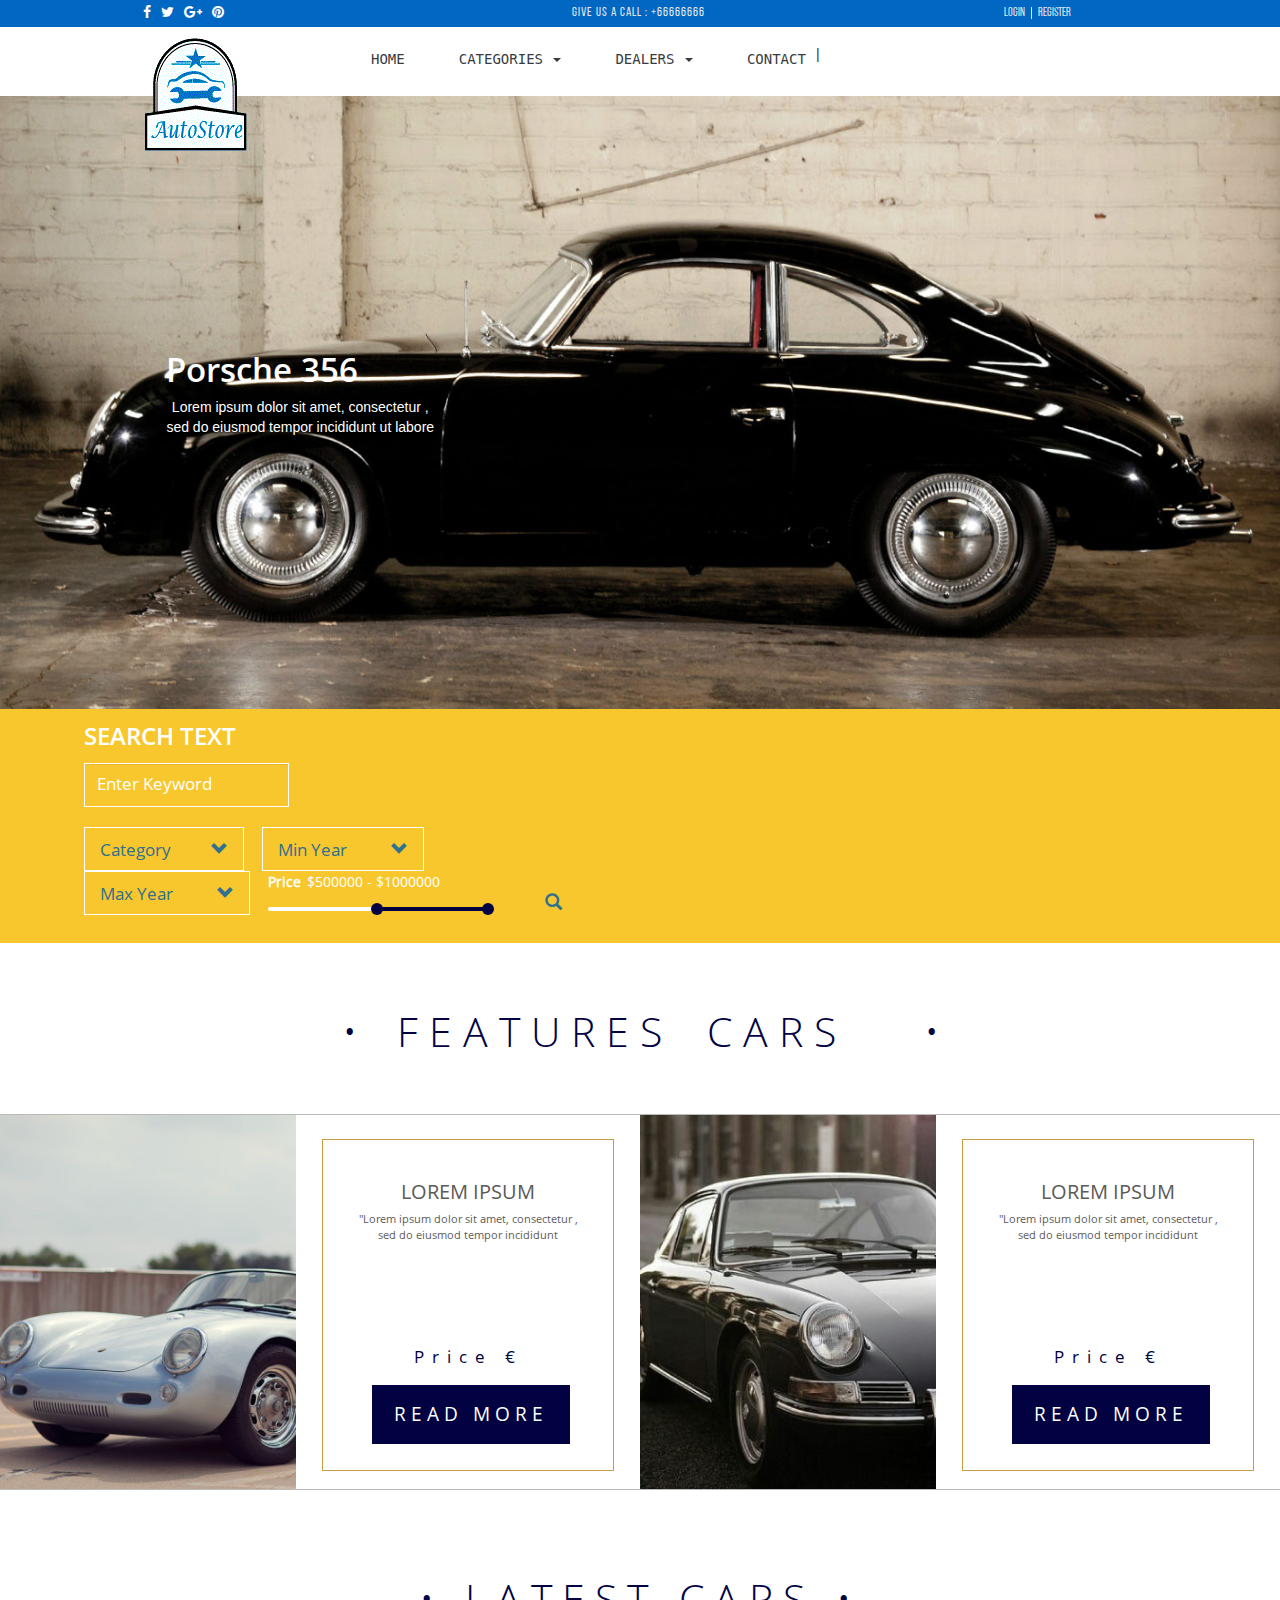
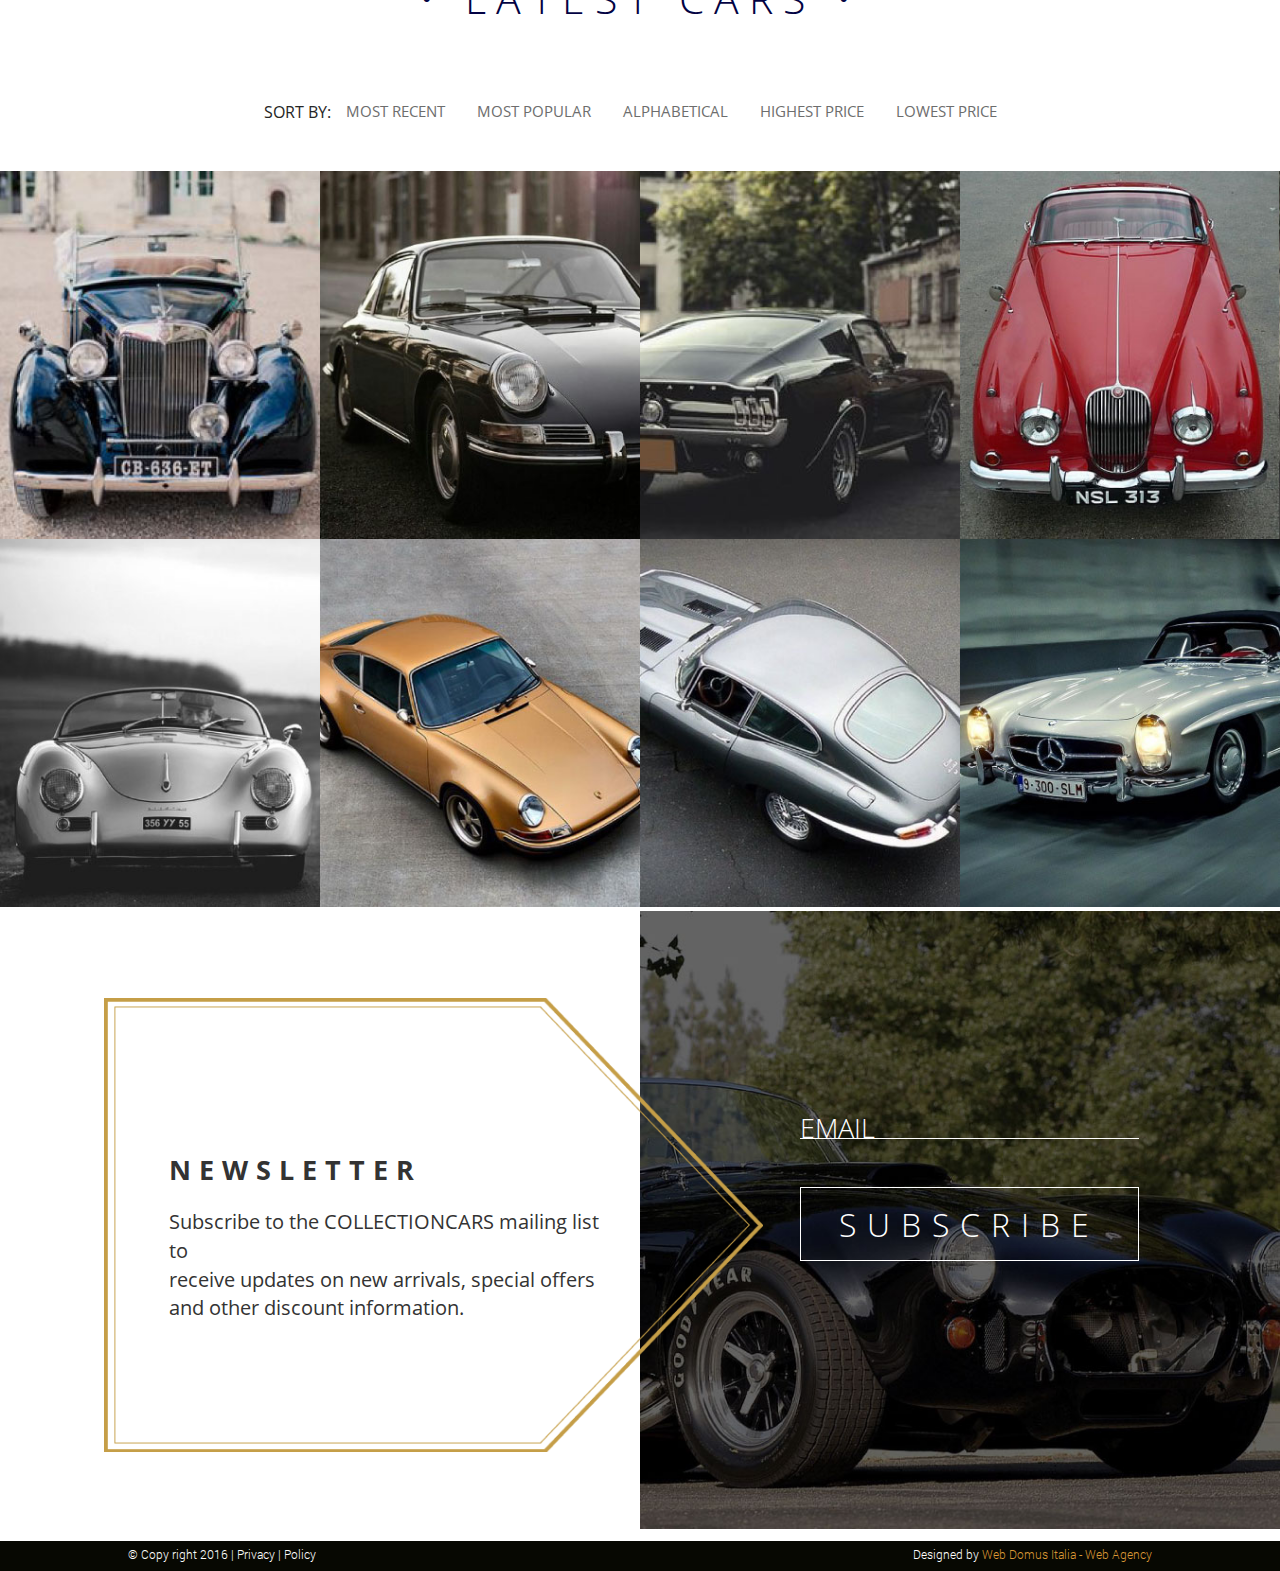
<file: Proyecto1/index.html>
﻿<!doctype html>
<html>
<head>
	<meta charset="UTF-8">
	<title>Scarica gratis GARAGE Template html/css - Web Domus Italia - Web Agency </title>
	<meta name="description" content="Scarica gratis il nostro Template HTML/CSS GARAGE. Se avete bisogno di un design per il vostro sito web GARAGE può fare per voi. Web Domus Italia">
	<meta name="author" content="Web Domus Italia">
	<meta http-equiv="X-UA-Compatible" content="IE=edge,chrome=1">
	<meta name="viewport" content="width=device-width, initial-scale=1.0">
	<link rel="stylesheet" type="text/css" href="source/bootstrap-3.3.6-dist/css/bootstrap.css">
	<link rel="stylesheet" type="text/css" href="source/font-awesome-4.5.0/css/font-awesome.css">
	<link rel="stylesheet" type="text/css" href="style/slider.css">
	<link rel="stylesheet" type="text/css" href="style/mystyle.css">
</head>
<body>
<!-- Header -->
<div class="allcontain">
	<div class="header">
			<ul class="socialicon">
				<li><a href="#"><i class="fa fa-facebook"></i></a></li>
				<li><a href="#"><i class="fa fa-twitter"></i></a></li>
				<li><a href="#"><i class="fa fa-google-plus"></i></a></li>
				<li><a href="#"><i class="fa fa-pinterest"></i></a></li>
			</ul>
			<ul class="givusacall">
				<li>Give us a call : +66666666 </li>
			</ul>
			<ul class="logreg">
				<li><a href="#">Login </a> </li>
				<li><a href="#"><span class="register">Register</span></a></li>
			</ul>
	</div>
	<!-- Navbar Up -->
	<nav class="topnavbar navbar-default topnav">
		<div class="container">
			<div class="navbar-header">
				<button type="button" class="navbar-toggle collapsed toggle-costume" data-toggle="collapse" data-target="#upmenu" aria-expanded="false">
					<span class="sr-only"> Toggle navigaion</span>
					<span class="icon-bar"></span>
					<span class="icon-bar"></span>
					<span class="icon-bar"></span>
				</button>
				<a class="navbar-brand logo" href="#"><img src="image/logo1.png" alt="logo"></a>
			</div>	 
		</div>
		<div class="collapse navbar-collapse" id="upmenu">
			<ul class="nav navbar-nav" id="navbarontop">
				<li class="active"><a href="#">HOME</a> </li>
				<li class="dropdown">
					<a href="#" class="dropdown-toggle"	data-toggle="dropdown" role="button" aria-haspopup="true" aria-expanded="false">CATEGORIES <span class="caret"></span></a>
					<ul class="dropdown-menu dropdowncostume">
						<li><a href="#">Sport</a></li>
						<li><a href="#">Old</a></li>
						<li><a href="#">New</a></li>
					</ul>
				</li>   |
				<li class="dropdown">
						<a href="#" class="dropdown-toggle" data-toggle="dropdown" role="button" aria-haspopup="true" aria-expanded="false">DEALERS <span class="caret"></span></a>
						<ul class="dropdown-menu dropdowncostume">
							<li><a href="#">1</a></li>
							<li><a href="#">2</a></li>
							<li><a href="3">3</a></li>
						</ul>
				</li>
				<li>
					<a href="contact.html">CONTACT</a>
 
				</li>
			</ul>
		</div>
	</nav>
</div>
<!--_______________________________________ Carousel__________________________________ -->
<div class="allcontain">
	<div id="carousel-up" class="carousel slide" data-ride="carousel">
		<div class="carousel-inner " role="listbox">
			<div class="item active">
				<img src="image/oldcar.jpg" alt="oldcar">
				<div class="carousel-caption">
					<h2>Porsche 356</h2>
					<p>Lorem ipsum dolor sit amet, consectetur ,<br>
						sed do eiusmod tempor incididunt ut labore </p>
				</div>
			</div>
			<div class="item">
				<img src="image/porche.jpg" alt="porche">
				<div class="carousel-caption">
					<h2>Porche</h2>
						<p>Lorem ipsum dolor sit amet, consectetur ,<br>
						sed do eiusmod tempor incididunt ut labore </p>
				</div>
			</div>
			<div class="item">
				<img src="image/benz.jpg" alt="benz">
				<div class="carousel-caption">
					<h2>Car</h2>
					<p>Lorem ipsum dolor sit amet, consectetur ,<br>
						sed do eiusmod tempor incididunt ut labore </p>
				</div>
			</div>
		</div>
		<nav class="navbar navbar-default midle-nav">
			<div class="navbar-header">
				<button type="button" class="navbar-toggle collapsed textcostume" data-toggle="collapse" data-target="#navbarmidle" aria-expanded="false">
						<h1>SEARCH TEXT</h1>
					<span class="sr-only">Toggle navigation</span>
					<span class="icon-bar"></span>
					<span class="icon-bar"></span>
					<span class="icon-bar"></span>
				</button>
			</div>
			<div class="collapse navbar-collapse" id="navbarmidle">
				<div class="searchtxt">
					<h1>SEARCH TEXT</h1>
				</div>
				<form class="navbar-form navbar-left searchformmargin" role="search">
					<div class="form-group">
						<input type="text" class="form-control searchform" placeholder="Enter Keyword">
					</div>
				</form>

				<ul class="nav navbar-nav navbarborder">
					<li class="li-category">
						<a class="btn  dropdown-toggle btn-costume"  id="dropdownMenu1" data-toggle="dropdown" aria-haspopup="true" aria-expanded="true">Category<span class="glyphicon glyphicon-chevron-down downicon"></span></a>
						<ul class="dropdown-menu" id="mydd">
							<li><a href="#">Epic</a></li>
							<li><a href="#">Old</a></li>
							<li><a href="#">New</a></li>
						</ul>
					</li>
					<li class="li-minyear"><a class="btn  dropdown-toggle btn-costume"  id="dropdownMenu2" data-toggle="dropdown" aria-haspopup="true" aria-expanded="true">Min Year <span class="glyphicon glyphicon-chevron-down downicon"></span></a>
						<ul class="dropdown-menu" id="mydd2">
							<li><a href="#">1</a></li>
							<li><a href="#">2</a></li>
							<li><a href="#">3</a></li>
						</ul>
					</li>
					<li class="li-maxyear"><a class="btn dropdown-toggle btn-costume"  id="dropdownMenu3" data-toggle="dropdown" aria-haspopup="true" aria-expanded="true">Max Year <span class="glyphicon glyphicon-chevron-down downicon"></span></a>
						<ul class="dropdown-menu" id="mydd3">
							<li><a href="#">1900</a></li>
							<li><a href="#">2000</a></li>
							<li><a href="#">2016</a></li>
						</ul>
					</li>
					<li class="li-slideprice">
						<p> <label class="slidertxt" for="amount">Price </label>
							<input class="priceslider" type="text" id="amount" readonly="readonly">
						</p>
							<div id="slider-range"></div>
							
					</li>
					<li class="li-search"> <button class="searchbutton"><span class="glyphicon glyphicon-search "></span></button></li>
				</ul>
 
			</div>
		</nav>
	</div>
</div>
<!-- ____________________Featured Section ______________________________--> 
<div class="allcontain">
	<div class="feturedsection">
		<h1 class="text-center"><span class="bdots">&bullet;</span>F E A T U R E S<span class="carstxt">C A R S</span>&bullet;</h1>
	</div>
	<div class="feturedimage">
		<div class="row firstrow">
			<div class="col-lg-6 costumcol colborder1">
				<div class="row costumrow">
					<div class="col-xs-12 col-sm-6 col-md-6 col-lg-6 img1colon">
						<img src="image/featurporch.jpg" alt="porsche">
					</div>
					<div class="col-xs-12 col-sm-6 col-md-6 col-lg-6 txt1colon ">
						<div class="featurecontant">
							<h1>LOREM IPSUM</h1>
							<p>"Lorem ipsum dolor sit amet, consectetur ,<br>
			 						sed do eiusmod tempor incididunt </p>
			 				<h2>Price &euro;</h2>
			 				<button id="btnRM" onclick="rmtxt()">READ MORE</button>
			 				<div id="readmore">
			 						<h1>Car Name</h1>
			 						<p>"Lorem ipsum dolor sit amet, consectetur ,<br>
			 						sed do eiusmod tempor incididunt <br>"Lorem ipsum dolor sit amet, consectetur ,<br>
			 						sed do eiusmod tempor incididunt"Lorem ipsum dolor sit amet, consectetur1 ,
			 						sed do eiusmod tempor incididunt"Lorem ipsum dolor sit amet, consectetur1
			 						sed do eiusmod tempor incididunt"Lorem ipsum dolor sit amet, consectetur1<br>
			 						</p>
			 						<button id="btnRL">READ LESS</button>
			 				</div>
						</div>
					</div>
				</div>
			</div>
			<div class="col-lg-6 costumcol colborder2">
				<div class="row costumrow">
					<div class="col-xs-12 col-sm-6 col-md-6 col-lg-6 img2colon">
						<img src="image/featurporch1.jpg" alt="porsche1">
					</div>
					<div class="col-xs-12 col-sm-6 col-md-6 col-lg-6 txt1colon ">
						<div class="featurecontant">
							<h1>LOREM IPSUM</h1>
							<p>"Lorem ipsum dolor sit amet, consectetur ,<br>
			 						sed do eiusmod tempor incididunt </p>
			 				<h2>Price &euro;</h2>
			 				<button id="btnRM2">READ MORE</button>
			 				<div id="readmore2">
			 						<h1>Car Name</h1>
			 						<p>"Lorem ipsum dolor sit amet, consectetur ,<br>
			 						sed do eiusmod tempor incididunt <br>"Lorem ipsum dolor sit amet, consectetur ,<br>
			 						sed do eiusmod tempor incididunt"Lorem ipsum dolor sit amet, consectetur1 ,
			 						sed do eiusmod tempor incididunt"Lorem ipsum dolor sit amet, consectetur1
			 						sed do eiusmod tempor incididunt"Lorem ipsum dolor sit amet, consectetur1<br></p>
			 						<button id="btnRL2">READ LESS</button>
			 				</div>
						</div>
					</div>
				</div>
			</div>
		</div>
	</div>
<!-- ________________________LATEST CARS SECTION _______________________-->
<div class="latestcars">
	<h1 class="text-center">&bullet; LATEST   CARS &bullet;</h1>
	<ul class="nav nav-tabs navbar-left latest-navleft">
		<li role="presentation" class="li-sortby"><span class="sortby">SORT BY: </span></li>
		<li data-filter=".RECENT" role="presentation"><a href="#mostrecent" class="prcBtnR">MOST RECENT </a></li>
		<li data-filter=".POPULAR" role="presentation"><a href="#mostpopular" class="prcBtnR">MOST POPULAR </a></li>
		<li  role="presentation"><a href="#" class="alphSort">ALPHABETICAL </a></li>
		<li data-filter=".HPRICE" role="presentation"><a href="#" class="prcBtnH">HIGHEST PRICE </a></li>
		<li data-filter=".LPRICE" role="presentation"><a href="#" class="prcBtnL">LOWEST  PRICE </a></li>
		<li id="hideonmobile">
	</ul>
</div>
<br>
<br>
<!-- ________________________Latest Cars Image Thumbnail________________-->
	<div class="grid">
		<div class="row">
			<div class="col-xs-12 col-sm-6 col-md-4 col-lg-3">
				<div class="txthover">
					<img src="image/car1.jpg" alt="car1">
						<div class="txtcontent">
							<div class="stars">
								<div class="glyphicon glyphicon-star"></div>
								<div class="glyphicon glyphicon-star"></div>
								<div class="glyphicon glyphicon-star"></div>
							</div>
							<div class="simpletxt">
								<h3 class="name">Rolls Royce</h3>
								<p>"Lorem ipsum dolor sit amet, consectetur,<br>
	 							sed do eiusmod tempor incididunt" </p>
	 							<h4 class="price"> 1000&euro;</h4>
	 							<button>READ MORE</button><br>
	 							<div class="wishtxt">
		 							<p class="paragraph1"> Add to Wishlist <span class="glyphicon glyphicon-heart"></span> </p>
		 							<p class="paragraph2">Compare <span class="icon"><img src="image/compicon.png" alt="compicon"></span></p>
		 						</div>
							</div>
							<div class="stars2">
								<div class="glyphicon glyphicon-star"></div>
								<div class="glyphicon glyphicon-star"></div>
								<div class="glyphicon glyphicon-star"></div>
							</div>
						</div>
				</div>	 
			</div>
			<div class="col-xs-12 col-sm-6 col-md-4 col-lg-3 ">
				<div class="txthover">
					<img src="image/car2.jpg" alt="car2">
						<div class="txtcontent">
							<div class="stars">
								<div class="glyphicon glyphicon-star"></div>
								<div class="glyphicon glyphicon-star"></div>
								<div class="glyphicon glyphicon-star"></div>
							</div>
							<div class="simpletxt">
								<h3 class="name">Renault</h3>
								<p>"Lorem ipsum dolor sit amet, consectetur,<br>
	 							sed do eiusmod tempor incididunt" </p>
	 							<h4 class="price">900 &euro;</h4>
	 							<button>READ MORE</button><br>
	 							<div class="wishtxt">
		 							<p class="paragraph1"> Add to Wishlist <span class="glyphicon glyphicon-heart"></span> </p>
		 							<p class="paragraph2">Compare <span class="icon"><img src="image/compicon.png" alt="compicon"></span></p>
		 						</div>
							</div>
							<div class="stars2">
								<div class="glyphicon glyphicon-star"></div>
								<div class="glyphicon glyphicon-star"></div>
								<div class="glyphicon glyphicon-star"></div>
							</div>
						</div>
				</div>	 
			</div>
			<div class="col-xs-12 col-sm-6 col-md-4 col-lg-3">
				<div class="txthover">
					<img src="image/car3.jpg" alt="car3">
						<div class="txtcontent">
							<div class="stars">
								<div class="glyphicon glyphicon-star"></div>
								<div class="glyphicon glyphicon-star"></div>
								<div class="glyphicon glyphicon-star"></div>
							</div>
							<div class="simpletxt">
								<h3 class="name">Ford Mustang</h3>
								<p>"Lorem ipsum dolor sit amet, consectetur,<br>
	 							sed do eiusmod tempor incididunt" </p>
	 							<h4 class="price">3000 &euro;</h4>
	 							<button>READ MORE</button><br>
	 							<div class="wishtxt">
		 							<p class="paragraph1"> Add to Wishlist <span class="glyphicon glyphicon-heart"></span> </p>
		 							<p class="paragraph2">Compare <span class="icon"><img src="image/compicon.png" alt="compicon"></span></p>
		 						</div>
							</div>
							<div class="stars2">
								<div class="glyphicon glyphicon-star"></div>
								<div class="glyphicon glyphicon-star"></div>
								<div class="glyphicon glyphicon-star"></div>
							</div>
						</div>
				</div>	 
			</div>
			<div class="col-xs-12 col-sm-6 col-md-4 col-lg-3">
				<div class="txthover">
					<img src="image/car4.jpg" alt="car4">
						<div class="txtcontent">
							<div class="stars">
								<div class="glyphicon glyphicon-star"></div>
								<div class="glyphicon glyphicon-star"></div>
								<div class="glyphicon glyphicon-star"></div>
							</div>
							<div class="simpletxt">
								<h3 class="name">Rover</h3>
								<p>"Lorem ipsum dolor sit amet, consectetur,<br>
	 							sed do eiusmod tempor incididunt" </p>
	 							<h4 class="price">1000 &euro;</h4>
	 							<button>READ MORE</button><br>
	 							<div class="wishtxt">
		 							<p class="paragraph1"> Add to Wishlist <span class="glyphicon glyphicon-heart"></span> </p>
		 							<p class="paragraph2">Compare <span class="icon"><img src="image/compicon.png" alt="compicon"></span></p>
		 						</div>
							</div>
							<div class="stars2">
								<div class="glyphicon glyphicon-star"></div>
								<div class="glyphicon glyphicon-star"></div>
								<div class="glyphicon glyphicon-star"></div>
							</div>
						</div>
				</div>	 
			</div>
			<div class="col-xs-12 col-sm-6 col-md-4 col-lg-3">
				<div class="txthover">
					<img src="image/car5.jpg" alt="car5">
						<div class="txtcontent">
							<div class="stars">
								<div class="glyphicon glyphicon-star"></div>
								<div class="glyphicon glyphicon-star"></div>
								<div class="glyphicon glyphicon-star"></div>
							</div>
							<div class="simpletxt">
								<h3 class="name">Porche</h3>
								<p>"Lorem ipsum dolor sit amet, consectetur,<br>
	 							sed do eiusmod tempor incididunt" </p>
	 							<h4 class="price">1200 &euro;</h4>
	 							<button>READ MORE</button><br>
	 							<div class="wishtxt">
		 							<p class="paragraph1"> Add to Wishlist <span class="glyphicon glyphicon-heart"></span> </p>
		 							<p class="paragraph2">Compare <span class="icon"><img src="image/compicon.png" alt="compicon"></span></p>
		 						</div>
							</div>
							<div class="stars2">
								<div class="glyphicon glyphicon-star"></div>
								<div class="glyphicon glyphicon-star"></div>
								<div class="glyphicon glyphicon-star"></div>
							</div>
						</div>
				</div>	 
			</div>
			<div class="col-xs-12 col-sm-6 col-md-4 col-lg-3">
				<div class="txthover">
					<img src="image/car6.jpg" alt="car6">
						<div class="txtcontent">
							<div class="stars">
								<div class="glyphicon glyphicon-star"></div>
								<div class="glyphicon glyphicon-star"></div>
								<div class="glyphicon glyphicon-star"></div>
							</div>
							<div class="simpletxt">
								<h3 class="name">Porche 911</h3>
								<p>"Lorem ipsum dolor sit amet, consectetur,<br>
	 							sed do eiusmod tempor incididunt" </p>
	 							<h4 class="price">4000 &euro;</h4>
	 							<button>READ MORE</button><br>
	 							<div class="wishtxt">
		 							<p class="paragraph1"> Add to Wishlist <span class="glyphicon glyphicon-heart"></span> </p>
		 							<p class="paragraph2">Compare <span class="icon"><img src="image/compicon.png" alt="compicon"></span></p>
		 						</div>
							</div>
							<div class="stars2">
								<div class="glyphicon glyphicon-star"></div>
								<div class="glyphicon glyphicon-star"></div>
								<div class="glyphicon glyphicon-star"></div>
							</div>
						</div>
				</div>	 
			</div>
			<div class="col-xs-12 col-sm-6 col-md-4 col-lg-3">
				<div class="txthover">
					<img src="image/car7.jpg" alt="car7">
						<div class="txtcontent">
							<div class="stars">
								<div class="glyphicon glyphicon-star"></div>
								<div class="glyphicon glyphicon-star"></div>
								<div class="glyphicon glyphicon-star"></div>
							</div>
							<div class="simpletxt">
								<h3 class="name">Chevrolet SS</h3>
								<p>"Lorem ipsum dolor sit amet, consectetur,<br>
	 							sed do eiusmod tempor incididunt" </p>
	 							<h4 class="price">3000 &euro;</h4>
	 							<button>READ MORE</button><br>
	 							<div class="wishtxt">
		 							<p class="paragraph1"> Add to Wishlist <span class="glyphicon glyphicon-heart"></span> </p>
		 							<p class="paragraph2">Compare <span class="icon"><img src="image/compicon.png" alt="compicon"></span></p>
		 						</div>
							</div>
							<div class="stars2">
								<div class="glyphicon glyphicon-star"></div>
								<div class="glyphicon glyphicon-star"></div>
								<div class="glyphicon glyphicon-star"></div>
							</div>
						</div>
				</div>	 
			</div>
			<div class="col-xs-12 col-sm-6 col-md-4 col-lg-3">
				<div class="txthover">
					<img src="image/car8.jpg" alt="car8">
						<div class="txtcontent">
							<div class="stars">
								<div class="glyphicon glyphicon-star"></div>
								<div class="glyphicon glyphicon-star"></div>
								<div class="glyphicon glyphicon-star"></div>
							</div>
							<div class="simpletxt">
								<h3 class="name">Meclaren</h3>
								<p>"Lorem ipsum dolor sit amet, consectetur,<br>
	 							sed do eiusmod tempor incididunt" </p>
	 							<h4 class="price">2500 &euro;</h4>
	 							<button>READ MORE</button><br>
	 							<div class="wishtxt">
		 							<p class="paragraph1"> Add to Wishlist <span class="glyphicon glyphicon-heart"></span> </p>
		 							<p class="paragraph2">Compare <span class="icon"><img src="image/compicon.png" alt="compicon"></span></p>
		 						</div>
							</div>
							<div class="stars2">
								<div class="glyphicon glyphicon-star"></div>
								<div class="glyphicon glyphicon-star"></div>
								<div class="glyphicon glyphicon-star"></div>
							</div>
						</div>
				</div>	 
			</div>	
		</div>
	</div>
<!-- _______________________________News Letter ____________________-->
	<div class="newslettercontent">
		<div class="leftside">
			<img src="image/border.png" alt="border">
			<h1>NEWSLETTER</h1>
			<p>Subscribe to the COLLECTIONCARS mailing list to <br>
				receive updates on new arrivals, special offers <br>
				and other discount information.</p>
		</div>
		<div class="rightside">
			<img class="newsimage" src="image/newsletter.jpg" alt="newsletter">
			<input type="text" class="form-control" id="subemail" placeholder="EMAIL">
			<button>SUBSCRIBE</button>
		</div>
	</div>
	<!-- ______________________________________________________Bottom Menu ______________________________-->
	<!--<div class="bottommenu">
		<div class="bottomlogo">
		<span class="dotlogo">&bullet;</span><img src="image/collectionlogo1.png" alt="logo1"><span class="dotlogo">&bullet;;</span>
		</div>
		<ul class="nav nav-tabs bottomlinks">
			<li role="presentation" ><a href="#/" role="button">ABOUT US</a></li>
			<li role="presentation"><a href="#/">CATEGORIES</a></li>
			<li role="presentation"><a href="#/">PREORDERS</a></li>
			<li role="presentation"><a href="#/">CONTACT US</a></li>
			<li role="presentation"><a href="#/">RECEIVE OUR NEWSLETTER</a></li>
		</ul>
		<p>"Lorem ipsum dolor sit amet, consectetur,  sed do eiusmod tempor incididunt <br>
			eiusmod tempor incididunt </p>
		 <img src="image/line.png" alt="line"> <br>
		 <div class="bottomsocial">
		 	<a href="#"><i class="fa fa-facebook"></i></a>
			<a href="#"><i class="fa fa-twitter"></i></a>
			<a href="#"><i class="fa fa-google-plus"></i></a>
			<a href="#"><i class="fa fa-pinterest"></i></a>
		</div>-->
			<div class="footer">
				<div class="copyright">
				  &copy; Copy right 2016 | <a href="#">Privacy </a>| <a href="#">Policy</a>
				</div>
				<div class="atisda">
					 Designed by <a href="http://www.webdomus.net/">Web Domus Italia - Web Agency </a> 
				</div>
			</div>
	</div>


<script type="text/javascript" src="source/bootstrap-3.3.6-dist/js/jquery.js"></script>
<script type="text/javascript" src="source/js/isotope.js"></script>
<script type="text/javascript" src="source/js/myscript.js"></script> 
<script type="text/javascript" src="source/bootstrap-3.3.6-dist/js/jquery.1.11.js"></script>
<script type="text/javascript" src="source/bootstrap-3.3.6-dist/js/bootstrap.js"></script>
</body>
</html>
</file>
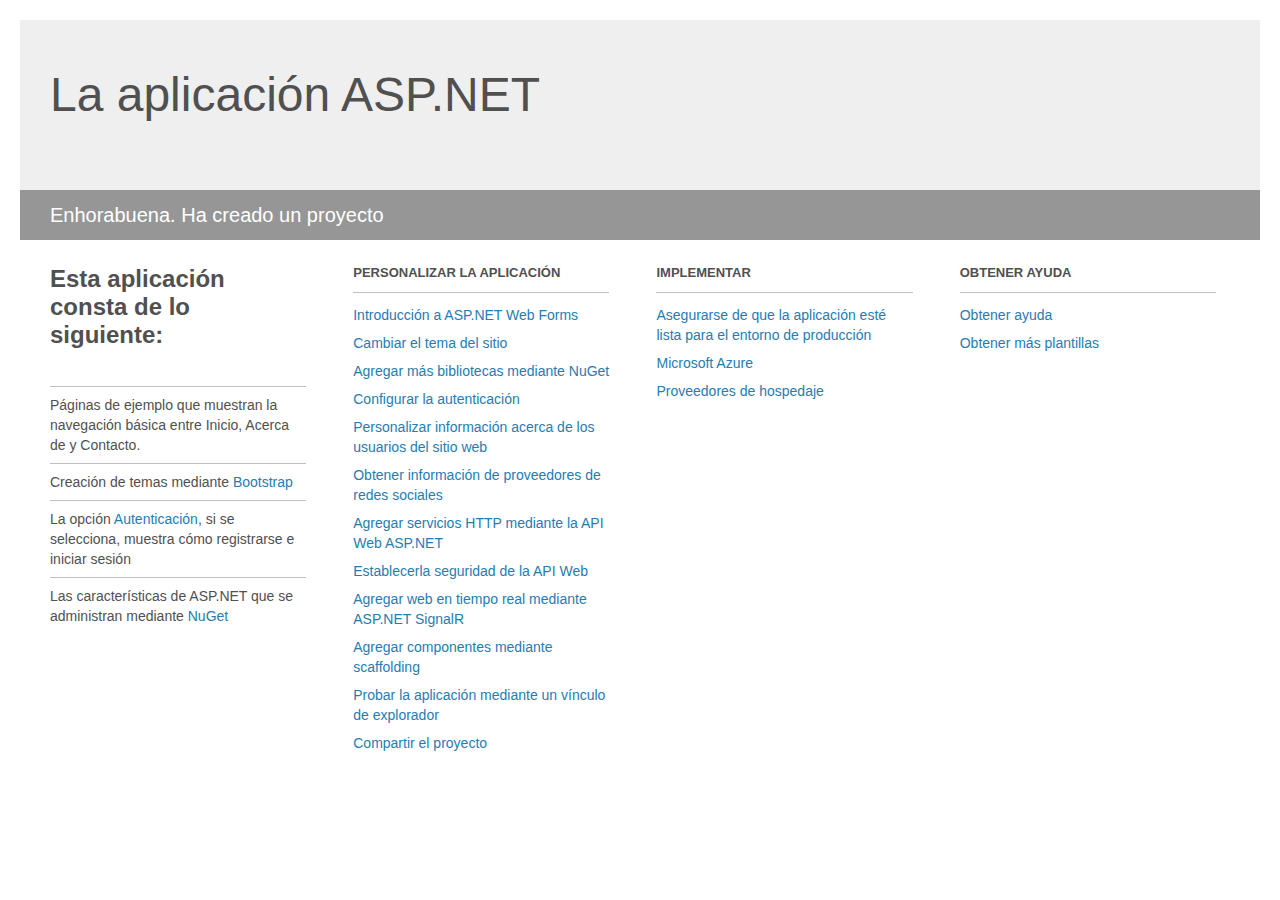
<file: Proyecto1/Project_Readme.html>
﻿<!DOCTYPE html>
<html lang="en">
<head>
<meta http-equiv="Content-Type" content="text/html; charset=utf-8"/>
    <meta charset="utf-8" />
    <title>La aplicación ASP.NET</title>
    <style>
        body {
            background: #fff;
            color: #505050;
            font: 14px 'Segoe UI', tahoma, arial, helvetica, sans-serif;
            margin: 20px;
            padding: 0;
        }

        #header {
            background: #efefef;
            padding: 0;
        }

        h1 {
            font-size: 48px;
            font-weight: normal;
            margin: 0;
            padding: 0 30px;
            line-height: 150px;
        }

        p {
            font-size: 20px;
            color: #fff;
            background: #969696;
            padding: 0 30px;
            line-height: 50px;
        }

        #main {
            padding: 5px 30px;
        }

        .section {
            width: 21.7%;
            float: left;
            margin: 0 0 0 4%;
        }

            .section h2 {
                font-size: 13px;
                text-transform: uppercase;
                margin: 0;
                border-bottom: 1px solid silver;
                padding-bottom: 12px;
                margin-bottom: 8px;
            }

            .section.first {
                margin-left: 0;
            }

                .section.first h2 {
                    font-size: 24px;
                    text-transform: none;
                    margin-bottom: 25px;
                    border: none;
                }

                .section.first li {
                    border-top: 1px solid silver;
                    padding: 8px 0;
                }

            .section.last {
                margin-right: 0;
            }

        ul {
            list-style: none;
            padding: 0;
            margin: 0;
            line-height: 20px;
        }

        li {
            padding: 4px 0;
        }

        a {
            color: #267cb2;
            text-decoration: none;
        }

            a:hover {
                text-decoration: underline;
            }
    </style>
</head>
<body>

    <div id="header">
        <h1>La aplicación ASP.NET</h1>
        <p>Enhorabuena. Ha creado un proyecto</p>
    </div>

    <div id="main">
        <div class="section first">
            <h2>Esta aplicación consta de lo siguiente:</h2>
            <ul>
                <li>Páginas de ejemplo que muestran la navegación básica entre Inicio, Acerca de y Contacto.</li>
                <li>Creación de temas mediante <a href="http://go.microsoft.com/fwlink/?LinkID=615519">Bootstrap</a></li>
                <li>La opción <a href="http://go.microsoft.com/fwlink/?LinkID=615520">Autenticación</a>, si se selecciona, muestra cómo registrarse e iniciar sesión</li>
                <li>Las características de ASP.NET que se administran mediante <a href="http://go.microsoft.com/fwlink/?LinkID=615521">NuGet</a></li>
            </ul>
        </div>

        <div class="section">
            <h2>Personalizar la aplicación</h2>
            <ul>
                <li><a href="http://go.microsoft.com/fwlink/?LinkID=615522">Introducción a ASP.NET Web Forms</a></li>
                <li><a href="http://go.microsoft.com/fwlink/?LinkID=615523">Cambiar el tema del sitio</a></li>
                <li><a href="http://go.microsoft.com/fwlink/?LinkID=615524">Agregar más bibliotecas mediante NuGet</a></li>
                <li><a href="http://go.microsoft.com/fwlink/?LinkID=615525">Configurar la autenticación</a></li>
                <li><a href="http://go.microsoft.com/fwlink/?LinkID=615526">Personalizar información acerca de los usuarios del sitio web</a></li>
                <li><a href="http://go.microsoft.com/fwlink/?LinkID=615527">Obtener información de proveedores de redes sociales</a></li>
                <li><a href="http://go.microsoft.com/fwlink/?LinkID=615528">Agregar servicios HTTP mediante la API Web ASP.NET</a></li>
                <li><a href="http://go.microsoft.com/fwlink/?LinkID=615529">Establecerla seguridad de la API Web</a></li>
                <li><a href="http://go.microsoft.com/fwlink/?LinkID=615530">Agregar web en tiempo real mediante ASP.NET SignalR</a></li>
                <li><a href="http://go.microsoft.com/fwlink/?LinkID=615531">Agregar componentes mediante scaffolding</a></li>
                <li><a href="http://go.microsoft.com/fwlink/?LinkID=615532">Probar la aplicación mediante un vínculo de explorador</a></li>
                <li><a href="http://go.microsoft.com/fwlink/?LinkID=615533">Compartir el proyecto</a></li>
            </ul>
        </div>

        <div class="section">
            <h2>Implementar</h2>
            <ul>
                <li><a href="http://go.microsoft.com/fwlink/?LinkID=615534">Asegurarse de que la aplicación esté lista para el entorno de producción</a></li>
                <li><a href="http://go.microsoft.com/fwlink/?LinkID=615535">Microsoft Azure</a></li>
                <li><a href="http://go.microsoft.com/fwlink/?LinkID=615536">Proveedores de hospedaje</a></li>
            </ul>
        </div>

        <div class="section last">
            <h2>Obtener ayuda</h2>
            <ul>
                <li><a href="http://go.microsoft.com/fwlink/?LinkID=615537">Obtener ayuda</a></li>
                <li><a href="http://go.microsoft.com/fwlink/?LinkID=615538">Obtener más plantillas</a></li>
            </ul>
        </div>
    </div>
</body>
</html>
</file>
<file: Proyecto1/style/slider.css>
/*! jQuery UI - v1.11.4 - 2015-03-11
* http://jqueryui.com
* Includes: core.css, accordion.css, autocomplete.css, button.css, datepicker.css, dialog.css, draggable.css, menu.css, progressbar.css, resizable.css, selectable.css, selectmenu.css, slider.css, sortable.css, spinner.css, tabs.css, tooltip.css, theme.css
* To view and modify this theme, visit http://jqueryui.com/themeroller/?ffDefault=Verdana%2CArial%2Csans-serif&fwDefault=normal&fsDefault=1.1em&cornerRadius=4px&bgColorHeader=cccccc&bgTextureHeader=highlight_soft&bgImgOpacityHeader=75&borderColorHeader=aaaaaa&fcHeader=222222&iconColorHeader=222222&bgColorContent=ffffff&bgTextureContent=flat&bgImgOpacityContent=75&borderColorContent=aaaaaa&fcContent=222222&iconColorContent=222222&bgColorDefault=e6e6e6&bgTextureDefault=glass&bgImgOpacityDefault=75&borderColorDefault=d3d3d3&fcDefault=555555&iconColorDefault=888888&bgColorHover=dadada&bgTextureHover=glass&bgImgOpacityHover=75&borderColorHover=999999&fcHover=212121&iconColorHover=454545&bgColorActive=ffffff&bgTextureActive=glass&bgImgOpacityActive=65&borderColorActive=aaaaaa&fcActive=212121&iconColorActive=454545&bgColorHighlight=fbf9ee&bgTextureHighlight=glass&bgImgOpacityHighlight=55&borderColorHighlight=fcefa1&fcHighlight=363636&iconColorHighlight=2e83ff&bgColorError=fef1ec&bgTextureError=glass&bgImgOpacityError=95&borderColorError=cd0a0a&fcError=cd0a0a&iconColorError=cd0a0a&bgColorOverlay=aaaaaa&bgTextureOverlay=flat&bgImgOpacityOverlay=0&opacityOverlay=30&bgColorShadow=aaaaaa&bgTextureShadow=flat&bgImgOpacityShadow=0&opacityShadow=30&thicknessShadow=8px&offsetTopShadow=-8px&offsetLeftShadow=-8px&cornerRadiusShadow=8px
* Copyright 2015 jQuery Foundation and other contributors; Licensed MIT */

/* Layout helpers
----------------------------------*/
.ui-helper-hidden {
	display: none;
}
.ui-helper-hidden-accessible {
	border: 0;
	clip: rect(0 0 0 0);
	height: 1px;
	margin: -1px;
	overflow: hidden;
	padding: 0;
	position: absolute;
	width: 1px;
}
.ui-helper-reset {
	margin: 0;
	padding: 0;
	border: 0;
	outline: 0;
	line-height: 1.3;
	text-decoration: none;
	font-size: 100%;
	list-style: none;
}
.ui-helper-clearfix:before,
.ui-helper-clearfix:after {
	content: "";
	display: table;
	border-collapse: collapse;
}
.ui-helper-clearfix:after {
	clear: both;
}
.ui-helper-clearfix {
	min-height: 0; /* support: IE7 */
}
.ui-helper-zfix {
	width: 100%;
	height: 100%;
	top: 0;
	left: 0;
	position: absolute;
	opacity: 0;
	filter:Alpha(Opacity=0); /* support: IE8 */
}

.ui-front {
	z-index: 100;
}


/* Interaction Cues
----------------------------------*/
.ui-state-disabled {
	cursor: default !important;
}


/* Icons
----------------------------------*/

/* states and images */
.ui-icon {
	display: block;
	text-indent: -99999px;
	overflow: hidden;
	background-repeat: no-repeat;
}


/* Misc visuals
----------------------------------*/

/* Overlays */
.ui-widget-overlay {
	position: fixed;
	top: 0;
	left: 0;
	width: 100%;
	height: 100%;
}
.ui-accordion .ui-accordion-header {
	display: block;
	cursor: pointer;
	position: relative;
	margin: 2px 0 0 0;
	padding: .5em .5em .5em .7em;
	min-height: 0; /* support: IE7 */
	font-size: 100%;
}
.ui-accordion .ui-accordion-icons {
	padding-left: 2.2em;
}
.ui-accordion .ui-accordion-icons .ui-accordion-icons {
	padding-left: 2.2em;
}
.ui-accordion .ui-accordion-header .ui-accordion-header-icon {
	position: absolute;
	left: .5em;
	top: 50%;
	margin-top: -8px;
}
.ui-accordion .ui-accordion-content {
	padding: 1em 2.2em;
	border-top: 0;
	overflow: auto;
}
.ui-autocomplete {
	position: absolute;
	top: 0;
	left: 0;
	cursor: default;
}
.ui-button {
	display: inline-block;
	position: relative;
	padding: 0;
	line-height: normal;
	margin-right: .1em;
	cursor: pointer;
	vertical-align: middle;
	text-align: center;
	overflow: visible; /* removes extra width in IE */
}
.ui-button,
.ui-button:link,
.ui-button:visited,
.ui-button:hover,
.ui-button:active {
	text-decoration: none;
}
/* to make room for the icon, a width needs to be set here */
.ui-button-icon-only {
	width: 2.2em;
}
/* button elements seem to need a little more width */
button.ui-button-icon-only {
	width: 2.4em;
}
.ui-button-icons-only {
	width: 3.4em;
}
button.ui-button-icons-only {
	width: 3.7em;
}

/* button text element */
.ui-button .ui-button-text {
	display: block;
	line-height: normal;
}
.ui-button-text-only .ui-button-text {
	padding: .4em 1em;
}
.ui-button-icon-only .ui-button-text,
.ui-button-icons-only .ui-button-text {
	padding: .4em;
	text-indent: -9999999px;
}
.ui-button-text-icon-primary .ui-button-text,
.ui-button-text-icons .ui-button-text {
	padding: .4em 1em .4em 2.1em;
}
.ui-button-text-icon-secondary .ui-button-text,
.ui-button-text-icons .ui-button-text {
	padding: .4em 2.1em .4em 1em;
}
.ui-button-text-icons .ui-button-text {
	padding-left: 2.1em;
	padding-right: 2.1em;
}
/* no icon support for input elements, provide padding by default */
input.ui-button {
	padding: .4em 1em;
}

/* button icon element(s) */
.ui-button-icon-only .ui-icon,
.ui-button-text-icon-primary .ui-icon,
.ui-button-text-icon-secondary .ui-icon,
.ui-button-text-icons .ui-icon,
.ui-button-icons-only .ui-icon {
	position: absolute;
	top: 50%;
	margin-top: -8px;
}
.ui-button-icon-only .ui-icon {
	left: 50%;
	margin-left: -8px;
}
.ui-button-text-icon-primary .ui-button-icon-primary,
.ui-button-text-icons .ui-button-icon-primary,
.ui-button-icons-only .ui-button-icon-primary {
	left: .5em;
}
.ui-button-text-icon-secondary .ui-button-icon-secondary,
.ui-button-text-icons .ui-button-icon-secondary,
.ui-button-icons-only .ui-button-icon-secondary {
	right: .5em;
}

/* button sets */
.ui-buttonset {
	margin-right: 7px;
}
.ui-buttonset .ui-button {
	margin-left: 0;
	margin-right: -.3em;
}

/* workarounds */
/* reset extra padding in Firefox, see h5bp.com/l */
input.ui-button::-moz-focus-inner,
button.ui-button::-moz-focus-inner {
	border: 0;
	padding: 0;
}
.ui-datepicker {
	width: 17em;
	padding: .2em .2em 0;
	display: none;
}
.ui-datepicker .ui-datepicker-header {
	position: relative;
	padding: .2em 0;
}
.ui-datepicker .ui-datepicker-prev,
.ui-datepicker .ui-datepicker-next {
	position: absolute;
	top: 2px;
	width: 1.8em;
	height: 1.8em;
}
.ui-datepicker .ui-datepicker-prev-hover,
.ui-datepicker .ui-datepicker-next-hover {
	top: 1px;
}
.ui-datepicker .ui-datepicker-prev {
	left: 2px;
}
.ui-datepicker .ui-datepicker-next {
	right: 2px;
}
.ui-datepicker .ui-datepicker-prev-hover {
	left: 1px;
}
.ui-datepicker .ui-datepicker-next-hover {
	right: 1px;
}
.ui-datepicker .ui-datepicker-prev span,
.ui-datepicker .ui-datepicker-next span {
	display: block;
	position: absolute;
	left: 50%;
	margin-left: -8px;
	top: 50%;
	margin-top: -8px;
}
.ui-datepicker .ui-datepicker-title {
	margin: 0 2.3em;
	line-height: 1.8em;
	text-align: center;
}
.ui-datepicker .ui-datepicker-title select {
	font-size: 1em;
	margin: 1px 0;
}
.ui-datepicker select.ui-datepicker-month,
.ui-datepicker select.ui-datepicker-year {
	width: 45%;
}
.ui-datepicker table {
	width: 100%;
	font-size: .9em;
	border-collapse: collapse;
	margin: 0 0 .4em;
}
.ui-datepicker th {
	padding: .7em .3em;
	text-align: center;
	font-weight: bold;
	border: 0;
}
.ui-datepicker td {
	border: 0;
	padding: 1px;
}
.ui-datepicker td span,
.ui-datepicker td a {
	display: block;
	padding: .2em;
	text-align: right;
	text-decoration: none;
}
.ui-datepicker .ui-datepicker-buttonpane {
	background-image: none;
	margin: .7em 0 0 0;
	padding: 0 .2em;
	border-left: 0;
	border-right: 0;
	border-bottom: 0;
}
.ui-datepicker .ui-datepicker-buttonpane button {
	float: right;
	margin: .5em .2em .4em;
	cursor: pointer;
	padding: .2em .6em .3em .6em;
	width: auto;
	overflow: visible;
}
.ui-datepicker .ui-datepicker-buttonpane button.ui-datepicker-current {
	float: left;
}

/* with multiple calendars */
.ui-datepicker.ui-datepicker-multi {
	width: auto;
}
.ui-datepicker-multi .ui-datepicker-group {
	float: left;
}
.ui-datepicker-multi .ui-datepicker-group table {
	width: 95%;
	margin: 0 auto .4em;
}
.ui-datepicker-multi-2 .ui-datepicker-group {
	width: 50%;
}
.ui-datepicker-multi-3 .ui-datepicker-group {
	width: 33.3%;
}
.ui-datepicker-multi-4 .ui-datepicker-group {
	width: 25%;
}
.ui-datepicker-multi .ui-datepicker-group-last .ui-datepicker-header,
.ui-datepicker-multi .ui-datepicker-group-middle .ui-datepicker-header {
	border-left-width: 0;
}
.ui-datepicker-multi .ui-datepicker-buttonpane {
	clear: left;
}
.ui-datepicker-row-break {
	clear: both;
	width: 100%;
	font-size: 0;
}

/* RTL support */
.ui-datepicker-rtl {
	direction: rtl;
}
.ui-datepicker-rtl .ui-datepicker-prev {
	right: 2px;
	left: auto;
}
.ui-datepicker-rtl .ui-datepicker-next {
	left: 2px;
	right: auto;
}
.ui-datepicker-rtl .ui-datepicker-prev:hover {
	right: 1px;
	left: auto;
}
.ui-datepicker-rtl .ui-datepicker-next:hover {
	left: 1px;
	right: auto;
}
.ui-datepicker-rtl .ui-datepicker-buttonpane {
	clear: right;
}
.ui-datepicker-rtl .ui-datepicker-buttonpane button {
	float: left;
}
.ui-datepicker-rtl .ui-datepicker-buttonpane button.ui-datepicker-current,
.ui-datepicker-rtl .ui-datepicker-group {
	float: right;
}
.ui-datepicker-rtl .ui-datepicker-group-last .ui-datepicker-header,
.ui-datepicker-rtl .ui-datepicker-group-middle .ui-datepicker-header {
	border-right-width: 0;
	border-left-width: 1px;
}
.ui-dialog {
	overflow: hidden;
	position: absolute;
	top: 0;
	left: 0;
	padding: .2em;
	outline: 0;
}
.ui-dialog .ui-dialog-titlebar {
	padding: .4em 1em;
	position: relative;
}
.ui-dialog .ui-dialog-title {
	float: left;
	margin: .1em 0;
	white-space: nowrap;
	width: 90%;
	overflow: hidden;
	text-overflow: ellipsis;
}
.ui-dialog .ui-dialog-titlebar-close {
	position: absolute;
	right: .3em;
	top: 50%;
	width: 20px;
	margin: -10px 0 0 0;
	padding: 1px;
	height: 20px;
}
.ui-dialog .ui-dialog-content {
	position: relative;
	border: 0;
	padding: .5em 1em;
	background: none;
	overflow: auto;
}
.ui-dialog .ui-dialog-buttonpane {
	text-align: left;
	border-width: 1px 0 0 0;
	background-image: none;
	margin-top: .5em;
	padding: .3em 1em .5em .4em;
}
.ui-dialog .ui-dialog-buttonpane .ui-dialog-buttonset {
	float: right;
}
.ui-dialog .ui-dialog-buttonpane button {
	margin: .5em .4em .5em 0;
	cursor: pointer;
}
.ui-dialog .ui-resizable-se {
	width: 12px;
	height: 12px;
	right: -5px;
	bottom: -5px;
	background-position: 16px 16px;
}
.ui-draggable .ui-dialog-titlebar {
	cursor: move;
}
.ui-draggable-handle {
	-ms-touch-action: none;
	touch-action: none;
}
.ui-menu {
	list-style: none;
	padding: 0;
	margin: 0;
	display: block;
	outline: none;
}
.ui-menu .ui-menu {
	position: absolute;
}
.ui-menu .ui-menu-item {
	position: relative;
	margin: 0;
	padding: 3px 1em 3px .4em;
	cursor: pointer;
	min-height: 0; /* support: IE7 */
	/* support: IE10, see #8844 */
	list-style-image: url("[data-uri]");
}
.ui-menu .ui-menu-divider {
	margin: 5px 0;
	height: 0;
	font-size: 0;
	line-height: 0;
	border-width: 1px 0 0 0;
}
.ui-menu .ui-state-focus,
.ui-menu .ui-state-active {
	margin: -1px;
}

/* icon support */
.ui-menu-icons {
	position: relative;
}
.ui-menu-icons .ui-menu-item {
	padding-left: 2em;
}

/* left-aligned */
.ui-menu .ui-icon {
	position: absolute;
	top: 0;
	bottom: 0;
	left: .2em;
	margin: auto 0;
}

/* right-aligned */
.ui-menu .ui-menu-icon {
	left: auto;
	right: 0;
}
.ui-progressbar {
	height: 2em;
	text-align: left;
	overflow: hidden;
}
.ui-progressbar .ui-progressbar-value {
	margin: -1px;
	height: 100%;
}
.ui-progressbar .ui-progressbar-overlay {
	background: url("[data-uri]");
	height: 100%;
	filter: alpha(opacity=25); /* support: IE8 */
	opacity: 0.25;
}
.ui-progressbar-indeterminate .ui-progressbar-value {
	background-image: none;
}
.ui-resizable {
	position: relative;
}
.ui-resizable-handle {
	position: absolute;
	font-size: 0.1px;
	display: block;
	-ms-touch-action: none;
	touch-action: none;
}
.ui-resizable-disabled .ui-resizable-handle,
.ui-resizable-autohide .ui-resizable-handle {
	display: none;
}
.ui-resizable-n {
	cursor: n-resize;
	height: 7px;
	width: 100%;
	top: -5px;
	left: 0;
}
.ui-resizable-s {
	cursor: s-resize;
	height: 7px;
	width: 100%;
	bottom: -5px;
	left: 0;
}
.ui-resizable-e {
	cursor: e-resize;
	width: 7px;
	right: -5px;
	top: 0;
	height: 100%;
}
.ui-resizable-w {
	cursor: w-resize;
	width: 7px;
	left: -5px;
	top: 0;
	height: 100%;
}
.ui-resizable-se {
	cursor: se-resize;
	width: 12px;
	height: 12px;
	right: 1px;
	bottom: 1px;
}
.ui-resizable-sw {
	cursor: sw-resize;
	width: 9px;
	height: 9px;
	left: -5px;
	bottom: -5px;
}
.ui-resizable-nw {
	cursor: nw-resize;
	width: 9px;
	height: 9px;
	left: -5px;
	top: -5px;
}
.ui-resizable-ne {
	cursor: ne-resize;
	width: 9px;
	height: 9px;
	right: -5px;
	top: -5px;
}
.ui-selectable {
	-ms-touch-action: none;
	touch-action: none;
}
.ui-selectable-helper {
	position: absolute;
	z-index: 100;
	border: 1px dotted black;
}
.ui-selectmenu-menu {
	padding: 0;
	margin: 0;
	position: absolute;
	top: 0;
	left: 0;
	display: none;
}
.ui-selectmenu-menu .ui-menu {
	overflow: auto;
	/* Support: IE7 */
	overflow-x: hidden;
	padding-bottom: 1px;
}
.ui-selectmenu-menu .ui-menu .ui-selectmenu-optgroup {
	font-size: 1em;
	font-weight: bold;
	line-height: 1.5;
	padding: 2px 0.4em;
	margin: 0.5em 0 0 0;
	height: auto;
	border: 0;
}
.ui-selectmenu-open {
	display: block;
}
.ui-selectmenu-button {
	display: inline-block;
	overflow: hidden;
	position: relative;
	text-decoration: none;
	cursor: pointer;
}
.ui-selectmenu-button span.ui-icon {
	right: 0.5em;
	left: auto;
	margin-top: -8px;
	position: absolute;
	top: 50%;
}
.ui-selectmenu-button span.ui-selectmenu-text {
	text-align: left;
	padding: 0.4em 2.1em 0.4em 1em;
	display: block;
	line-height: 1.4;
	overflow: hidden;
	text-overflow: ellipsis;
	white-space: nowrap;
}
.ui-slider {
	position: relative;
	text-align: left;
}
.ui-slider .ui-slider-handle {
	position: absolute;
	z-index: 2;
	width: 12px;
	height: 12px;
	cursor: default;
	-ms-touch-action: none;
	touch-action: none;
}
.ui-slider .ui-slider-range {
	position: absolute;
	z-index: 1;
	font-size: .7em;
	display: block;
	border: 0;
	background-position: 0 0;
}

/* support: IE8 - See #6727 */
.ui-slider.ui-state-disabled .ui-slider-handle,
.ui-slider.ui-state-disabled .ui-slider-range {
	filter: inherit;
}

.ui-slider-horizontal {
	height: 4px;
}
.ui-slider-horizontal .ui-slider-handle {
	top: -4px;
	margin-left: -.6em;
}
.ui-slider-horizontal .ui-slider-range {
	top: 0;
	height: 100%;
}
.ui-slider-horizontal .ui-slider-range-min {
	left: 0;
}
.ui-slider-horizontal .ui-slider-range-max {
	right: 0;
}

.ui-slider-vertical {
	width: .8em;
	height: 100px;
}
.ui-slider-vertical .ui-slider-handle {
	left: -.3em;
	margin-left: 0;
	margin-bottom: -.6em;
}
.ui-slider-vertical .ui-slider-range {
	left: 0;
	width: 100%;
}
.ui-slider-vertical .ui-slider-range-min {
	bottom: 0;
}
.ui-slider-vertical .ui-slider-range-max {
	top: 0;
}
.ui-sortable-handle {
	-ms-touch-action: none;
	touch-action: none;
}
.ui-spinner {
	position: relative;
	display: inline-block;
	overflow: hidden;
	padding: 0;
	vertical-align: middle;
}
.ui-spinner-input {
	border: none;
	background: none;
	color: inherit;
	padding: 0;
	margin: .2em 0;
	vertical-align: middle;
	margin-left: .4em;
	margin-right: 22px;
}
.ui-spinner-button {
	width: 16px;
	height: 50%;
	font-size: .5em;
	padding: 0;
	margin: 0;
	text-align: center;
	position: absolute;
	cursor: default;
	display: block;
	overflow: hidden;
	right: 0;
}
/* more specificity required here to override default borders */
.ui-spinner a.ui-spinner-button {
	border-top: none;
	border-bottom: none;
	border-right: none;
}
/* vertically center icon */
.ui-spinner .ui-icon {
	position: absolute;
	margin-top: -8px;
	top: 50%;
	left: 0;
}
.ui-spinner-up {
	top: 0;
}
.ui-spinner-down {
	bottom: 0;
}

/* TR overrides */
.ui-spinner .ui-icon-triangle-1-s {
	/* need to fix icons sprite */
	background-position: -65px -16px;
}
.ui-tabs {
	position: relative;/* position: relative prevents IE scroll bug (element with position: relative inside container with overflow: auto appear as "fixed") */
	padding: .2em;
}
.ui-tabs .ui-tabs-nav {
	margin: 0;
	padding: .2em .2em 0;
}
.ui-tabs .ui-tabs-nav li {
	list-style: none;
	float: left;
	position: relative;
	top: 0;
	margin: 1px .2em 0 0;
	border-bottom-width: 0;
	padding: 0;
	white-space: nowrap;
}
.ui-tabs .ui-tabs-nav .ui-tabs-anchor {
	float: left;
	padding: .5em 1em;
	text-decoration: none;
}
.ui-tabs .ui-tabs-nav li.ui-tabs-active {
	margin-bottom: -1px;
	padding-bottom: 1px;
}
.ui-tabs .ui-tabs-nav li.ui-tabs-active .ui-tabs-anchor,
.ui-tabs .ui-tabs-nav li.ui-state-disabled .ui-tabs-anchor,
.ui-tabs .ui-tabs-nav li.ui-tabs-loading .ui-tabs-anchor {
	cursor: text;
}
.ui-tabs-collapsible .ui-tabs-nav li.ui-tabs-active .ui-tabs-anchor {
	cursor: pointer;
}
.ui-tabs .ui-tabs-panel {
	display: block;
	border-width: 0;
	padding: 1em 1.4em;
	background: none;
}
.ui-tooltip {
	padding: 8px;
	position: absolute;
	z-index: 9999;
	max-width: 300px;
	-webkit-box-shadow: 0 0 5px #aaa;
	box-shadow: 0 0 5px #aaa;
}
body .ui-tooltip {
	border-width: 2px;
}

/* Component containers
----------------------------------*/
.ui-widget {
	font-family: Verdana,Arial,sans-serif;
	font-size: 1.1em;
}
.ui-widget .ui-widget {
	font-size: 1em;
}
.ui-widget input,
.ui-widget select,
.ui-widget textarea,
.ui-widget button {
	font-family: Verdana,Arial,sans-serif;
	font-size: 1em;
}
.ui-widget-content {
	 
	background: #fff;
 
}
.ui-widget-content a {
	color: #222222;
}
.ui-widget-header {
	 
	background: #020243;
	color: #222222;
	font-weight: bold;
}
.ui-widget-header a {
	color: #222222;
}

/* Interaction states
----------------------------------*/
.ui-state-default,
.ui-widget-content .ui-state-default,
.ui-widget-header .ui-state-default {
	 
	background: #020243;
	font-weight: normal;
	color: #555555;
}
.ui-state-default a,
.ui-state-default a:link,
.ui-state-default a:visited {
	color: #555555;
	text-decoration: none;
}
.ui-state-hover,
.ui-widget-content .ui-state-hover,
.ui-widget-header .ui-state-hover,
.ui-state-focus,
.ui-widget-content .ui-state-focus,
.ui-widget-header .ui-state-focus {
	 
	background: #dadada  ;
	font-weight: normal;
	color: #212121;
}
.ui-state-hover a,
.ui-state-hover a:hover,
.ui-state-hover a:link,
.ui-state-hover a:visited,
.ui-state-focus a,
.ui-state-focus a:hover,
.ui-state-focus a:link,
.ui-state-focus a:visited {
	color: #212121;
	text-decoration: none;
}
.ui-state-active,
.ui-widget-content .ui-state-active,
.ui-widget-header .ui-state-active {
	border: 1px solid #aaaaaa;
	background: #ffffff url("images/ui-bg_glass_65_ffffff_1x400.png") 50% 50% repeat-x;
	font-weight: normal;
	color: #212121;
}
.ui-state-active a,
.ui-state-active a:link,
.ui-state-active a:visited {
	color: #212121;
	text-decoration: none;
}

/* Interaction Cues
----------------------------------*/
.ui-state-highlight,
.ui-widget-content .ui-state-highlight,
.ui-widget-header .ui-state-highlight {
	border: 1px solid #fcefa1;
	background: #fbf9ee url("images/ui-bg_glass_55_fbf9ee_1x400.png") 50% 50% repeat-x;
	color: #363636;
}
.ui-state-highlight a,
.ui-widget-content .ui-state-highlight a,
.ui-widget-header .ui-state-highlight a {
	color: #363636;
}
.ui-state-error,
.ui-widget-content .ui-state-error,
.ui-widget-header .ui-state-error {
	border: 1px solid #cd0a0a;
	background: #fef1ec url("images/ui-bg_glass_95_fef1ec_1x400.png") 50% 50% repeat-x;
	color: #cd0a0a;
}
.ui-state-error a,
.ui-widget-content .ui-state-error a,
.ui-widget-header .ui-state-error a {
	color: #cd0a0a;
}
.ui-state-error-text,
.ui-widget-content .ui-state-error-text,
.ui-widget-header .ui-state-error-text {
	color: #cd0a0a;
}
.ui-priority-primary,
.ui-widget-content .ui-priority-primary,
.ui-widget-header .ui-priority-primary {
	font-weight: bold;
}
.ui-priority-secondary,
.ui-widget-content .ui-priority-secondary,
.ui-widget-header .ui-priority-secondary {
	opacity: .7;
	filter:Alpha(Opacity=70); /* support: IE8 */
	font-weight: normal;
}
.ui-state-disabled,
.ui-widget-content .ui-state-disabled,
.ui-widget-header .ui-state-disabled {
	opacity: .35;
	filter:Alpha(Opacity=35); /* support: IE8 */
	background-image: none;
}
.ui-state-disabled .ui-icon {
	filter:Alpha(Opacity=35); /* support: IE8 - See #6059 */
}

/* Icons
----------------------------------*/

/* states and images */
.ui-icon {
	width: 16px;
	height: 16px;
}
.ui-icon,
.ui-widget-content .ui-icon {
	background-image: url("images/ui-icons_222222_256x240.png");
}
.ui-widget-header .ui-icon {
	background-image: url("images/ui-icons_222222_256x240.png");
}
.ui-state-default .ui-icon {
	background-image: url("images/ui-icons_888888_256x240.png");
}
.ui-state-hover .ui-icon,
.ui-state-focus .ui-icon {
	background-image: url("images/ui-icons_454545_256x240.png");
}
.ui-state-active .ui-icon {
	background-image: url("images/ui-icons_454545_256x240.png");
}
.ui-state-highlight .ui-icon {
	background-image: url("images/ui-icons_2e83ff_256x240.png");
}
.ui-state-error .ui-icon,
.ui-state-error-text .ui-icon {
	background-image: url("images/ui-icons_cd0a0a_256x240.png");
}

/* positioning */
.ui-icon-blank { background-position: 16px 16px; }
.ui-icon-carat-1-n { background-position: 0 0; }
.ui-icon-carat-1-ne { background-position: -16px 0; }
.ui-icon-carat-1-e { background-position: -32px 0; }
.ui-icon-carat-1-se { background-position: -48px 0; }
.ui-icon-carat-1-s { background-position: -64px 0; }
.ui-icon-carat-1-sw { background-position: -80px 0; }
.ui-icon-carat-1-w { background-position: -96px 0; }
.ui-icon-carat-1-nw { background-position: -112px 0; }
.ui-icon-carat-2-n-s { background-position: -128px 0; }
.ui-icon-carat-2-e-w { background-position: -144px 0; }
.ui-icon-triangle-1-n { background-position: 0 -16px; }
.ui-icon-triangle-1-ne { background-position: -16px -16px; }
.ui-icon-triangle-1-e { background-position: -32px -16px; }
.ui-icon-triangle-1-se { background-position: -48px -16px; }
.ui-icon-triangle-1-s { background-position: -64px -16px; }
.ui-icon-triangle-1-sw { background-position: -80px -16px; }
.ui-icon-triangle-1-w { background-position: -96px -16px; }
.ui-icon-triangle-1-nw { background-position: -112px -16px; }
.ui-icon-triangle-2-n-s { background-position: -128px -16px; }
.ui-icon-triangle-2-e-w { background-position: -144px -16px; }
.ui-icon-arrow-1-n { background-position: 0 -32px; }
.ui-icon-arrow-1-ne { background-position: -16px -32px; }
.ui-icon-arrow-1-e { background-position: -32px -32px; }
.ui-icon-arrow-1-se { background-position: -48px -32px; }
.ui-icon-arrow-1-s { background-position: -64px -32px; }
.ui-icon-arrow-1-sw { background-position: -80px -32px; }
.ui-icon-arrow-1-w { background-position: -96px -32px; }
.ui-icon-arrow-1-nw { background-position: -112px -32px; }
.ui-icon-arrow-2-n-s { background-position: -128px -32px; }
.ui-icon-arrow-2-ne-sw { background-position: -144px -32px; }
.ui-icon-arrow-2-e-w { background-position: -160px -32px; }
.ui-icon-arrow-2-se-nw { background-position: -176px -32px; }
.ui-icon-arrowstop-1-n { background-position: -192px -32px; }
.ui-icon-arrowstop-1-e { background-position: -208px -32px; }
.ui-icon-arrowstop-1-s { background-position: -224px -32px; }
.ui-icon-arrowstop-1-w { background-position: -240px -32px; }
.ui-icon-arrowthick-1-n { background-position: 0 -48px; }
.ui-icon-arrowthick-1-ne { background-position: -16px -48px; }
.ui-icon-arrowthick-1-e { background-position: -32px -48px; }
.ui-icon-arrowthick-1-se { background-position: -48px -48px; }
.ui-icon-arrowthick-1-s { background-position: -64px -48px; }
.ui-icon-arrowthick-1-sw { background-position: -80px -48px; }
.ui-icon-arrowthick-1-w { background-position: -96px -48px; }
.ui-icon-arrowthick-1-nw { background-position: -112px -48px; }
.ui-icon-arrowthick-2-n-s { background-position: -128px -48px; }
.ui-icon-arrowthick-2-ne-sw { background-position: -144px -48px; }
.ui-icon-arrowthick-2-e-w { background-position: -160px -48px; }
.ui-icon-arrowthick-2-se-nw { background-position: -176px -48px; }
.ui-icon-arrowthickstop-1-n { background-position: -192px -48px; }
.ui-icon-arrowthickstop-1-e { background-position: -208px -48px; }
.ui-icon-arrowthickstop-1-s { background-position: -224px -48px; }
.ui-icon-arrowthickstop-1-w { background-position: -240px -48px; }
.ui-icon-arrowreturnthick-1-w { background-position: 0 -64px; }
.ui-icon-arrowreturnthick-1-n { background-position: -16px -64px; }
.ui-icon-arrowreturnthick-1-e { background-position: -32px -64px; }
.ui-icon-arrowreturnthick-1-s { background-position: -48px -64px; }
.ui-icon-arrowreturn-1-w { background-position: -64px -64px; }
.ui-icon-arrowreturn-1-n { background-position: -80px -64px; }
.ui-icon-arrowreturn-1-e { background-position: -96px -64px; }
.ui-icon-arrowreturn-1-s { background-position: -112px -64px; }
.ui-icon-arrowrefresh-1-w { background-position: -128px -64px; }
.ui-icon-arrowrefresh-1-n { background-position: -144px -64px; }
.ui-icon-arrowrefresh-1-e { background-position: -160px -64px; }
.ui-icon-arrowrefresh-1-s { background-position: -176px -64px; }
.ui-icon-arrow-4 { background-position: 0 -80px; }
.ui-icon-arrow-4-diag { background-position: -16px -80px; }
.ui-icon-extlink { background-position: -32px -80px; }
.ui-icon-newwin { background-position: -48px -80px; }
.ui-icon-refresh { background-position: -64px -80px; }
.ui-icon-shuffle { background-position: -80px -80px; }
.ui-icon-transfer-e-w { background-position: -96px -80px; }
.ui-icon-transferthick-e-w { background-position: -112px -80px; }
.ui-icon-folder-collapsed { background-position: 0 -96px; }
.ui-icon-folder-open { background-position: -16px -96px; }
.ui-icon-document { background-position: -32px -96px; }
.ui-icon-document-b { background-position: -48px -96px; }
.ui-icon-note { background-position: -64px -96px; }
.ui-icon-mail-closed { background-position: -80px -96px; }
.ui-icon-mail-open { background-position: -96px -96px; }
.ui-icon-suitcase { background-position: -112px -96px; }
.ui-icon-comment { background-position: -128px -96px; }
.ui-icon-person { background-position: -144px -96px; }
.ui-icon-print { background-position: -160px -96px; }
.ui-icon-trash { background-position: -176px -96px; }
.ui-icon-locked { background-position: -192px -96px; }
.ui-icon-unlocked { background-position: -208px -96px; }
.ui-icon-bookmark { background-position: -224px -96px; }
.ui-icon-tag { background-position: -240px -96px; }
.ui-icon-home { background-position: 0 -112px; }
.ui-icon-flag { background-position: -16px -112px; }
.ui-icon-calendar { background-position: -32px -112px; }
.ui-icon-cart { background-position: -48px -112px; }
.ui-icon-pencil { background-position: -64px -112px; }
.ui-icon-clock { background-position: -80px -112px; }
.ui-icon-disk { background-position: -96px -112px; }
.ui-icon-calculator { background-position: -112px -112px; }
.ui-icon-zoomin { background-position: -128px -112px; }
.ui-icon-zoomout { background-position: -144px -112px; }
.ui-icon-search { background-position: -160px -112px; }
.ui-icon-wrench { background-position: -176px -112px; }
.ui-icon-gear { background-position: -192px -112px; }
.ui-icon-heart { background-position: -208px -112px; }
.ui-icon-star { background-position: -224px -112px; }
.ui-icon-link { background-position: -240px -112px; }
.ui-icon-cancel { background-position: 0 -128px; }
.ui-icon-plus { background-position: -16px -128px; }
.ui-icon-plusthick { background-position: -32px -128px; }
.ui-icon-minus { background-position: -48px -128px; }
.ui-icon-minusthick { background-position: -64px -128px; }
.ui-icon-close { background-position: -80px -128px; }
.ui-icon-closethick { background-position: -96px -128px; }
.ui-icon-key { background-position: -112px -128px; }
.ui-icon-lightbulb { background-position: -128px -128px; }
.ui-icon-scissors { background-position: -144px -128px; }
.ui-icon-clipboard { background-position: -160px -128px; }
.ui-icon-copy { background-position: -176px -128px; }
.ui-icon-contact { background-position: -192px -128px; }
.ui-icon-image { background-position: -208px -128px; }
.ui-icon-video { background-position: -224px -128px; }
.ui-icon-script { background-position: -240px -128px; }
.ui-icon-alert { background-position: 0 -144px; }
.ui-icon-info { background-position: -16px -144px; }
.ui-icon-notice { background-position: -32px -144px; }
.ui-icon-help { background-position: -48px -144px; }
.ui-icon-check { background-position: -64px -144px; }
.ui-icon-bullet { background-position: -80px -144px; }
.ui-icon-radio-on { background-position: -96px -144px; }
.ui-icon-radio-off { background-position: -112px -144px; }
.ui-icon-pin-w { background-position: -128px -144px; }
.ui-icon-pin-s { background-position: -144px -144px; }
.ui-icon-play { background-position: 0 -160px; }
.ui-icon-pause { background-position: -16px -160px; }
.ui-icon-seek-next { background-position: -32px -160px; }
.ui-icon-seek-prev { background-position: -48px -160px; }
.ui-icon-seek-end { background-position: -64px -160px; }
.ui-icon-seek-start { background-position: -80px -160px; }
/* ui-icon-seek-first is deprecated, use ui-icon-seek-start instead */
.ui-icon-seek-first { background-position: -80px -160px; }
.ui-icon-stop { background-position: -96px -160px; }
.ui-icon-eject { background-position: -112px -160px; }
.ui-icon-volume-off { background-position: -128px -160px; }
.ui-icon-volume-on { background-position: -144px -160px; }
.ui-icon-power { background-position: 0 -176px; }
.ui-icon-signal-diag { background-position: -16px -176px; }
.ui-icon-signal { background-position: -32px -176px; }
.ui-icon-battery-0 { background-position: -48px -176px; }
.ui-icon-battery-1 { background-position: -64px -176px; }
.ui-icon-battery-2 { background-position: -80px -176px; }
.ui-icon-battery-3 { background-position: -96px -176px; }
.ui-icon-circle-plus { background-position: 0 -192px; }
.ui-icon-circle-minus { background-position: -16px -192px; }
.ui-icon-circle-close { background-position: -32px -192px; }
.ui-icon-circle-triangle-e { background-position: -48px -192px; }
.ui-icon-circle-triangle-s { background-position: -64px -192px; }
.ui-icon-circle-triangle-w { background-position: -80px -192px; }
.ui-icon-circle-triangle-n { background-position: -96px -192px; }
.ui-icon-circle-arrow-e { background-position: -112px -192px; }
.ui-icon-circle-arrow-s { background-position: -128px -192px; }
.ui-icon-circle-arrow-w { background-position: -144px -192px; }
.ui-icon-circle-arrow-n { background-position: -160px -192px; }
.ui-icon-circle-zoomin { background-position: -176px -192px; }
.ui-icon-circle-zoomout { background-position: -192px -192px; }
.ui-icon-circle-check { background-position: -208px -192px; }
.ui-icon-circlesmall-plus { background-position: 0 -208px; }
.ui-icon-circlesmall-minus { background-position: -16px -208px; }
.ui-icon-circlesmall-close { background-position: -32px -208px; }
.ui-icon-squaresmall-plus { background-position: -48px -208px; }
.ui-icon-squaresmall-minus { background-position: -64px -208px; }
.ui-icon-squaresmall-close { background-position: -80px -208px; }
.ui-icon-grip-dotted-vertical { background-position: 0 -224px; }
.ui-icon-grip-dotted-horizontal { background-position: -16px -224px; }
.ui-icon-grip-solid-vertical { background-position: -32px -224px; }
.ui-icon-grip-solid-horizontal { background-position: -48px -224px; }
.ui-icon-gripsmall-diagonal-se { background-position: -64px -224px; }
.ui-icon-grip-diagonal-se { background-position: -80px -224px; }


/* Misc visuals
----------------------------------*/

/* Corner radius */
.ui-corner-all,
.ui-corner-top,
.ui-corner-left,
.ui-corner-tl {
	border-top-left-radius: 50px;
}
.ui-corner-all,
.ui-corner-top,
.ui-corner-right,
.ui-corner-tr {
	border-top-right-radius: 50px;
}
.ui-corner-all,
.ui-corner-bottom,
.ui-corner-left,
.ui-corner-bl {
	border-bottom-left-radius: 50px;
}
.ui-corner-all,
.ui-corner-bottom,
.ui-corner-right,
.ui-corner-br {
	border-bottom-right-radius: 50px;
}

/* Overlays */
.ui-widget-overlay {
	background: #aaaaaa url("images/ui-bg_flat_0_aaaaaa_40x100.png") 50% 50% repeat-x;
	opacity: .3;
	filter: Alpha(Opacity=30); /* support: IE8 */
}
.ui-widget-shadow {
	margin: -8px 0 0 -8px;
	padding: 8px;
	background: #aaaaaa url("images/ui-bg_flat_0_aaaaaa_40x100.png") 50% 50% repeat-x;
	opacity: .3;
	filter: Alpha(Opacity=30); /* support: IE8 */
	border-radius: 8px;
}
</file>
<file: Proyecto1/style/mystyle.css>
/*
 Theme Name: GARAGE
 Author: Web Domus ITALIA
 Author URI: http://www.webdomus.net/
 Description: GARAGE a multi-purpose HTML5 template built with latest Bootstrap framework. It offers flexible solutions, responsive, well documented and comes packed with tons of feature and options which they can be easily customized! It is a perfect solution for all kinds of businesses from small businesses to startups and bloggers.
 Version: 1.0.0
 License:  GARAGE template is under Creative Commons Attribution 4.0 International License.
 Template: GARAGE
 */


.allcontain{
	max-width: 1366px;
	margin-left: auto;
	margin-right: auto;
}
.header{
	background-color: #0068c2;
	
}
.header .container{
	padding: 0px;
}

.socialicon{
list-style-type: none;
display: inline-block;
margin: 0px;
padding-left: 11.2%;
 
}
.socialicon>li{
float: left;
padding-top: 2px;

}
.socialicon>li>a{
padding-right: 10px;
color: #fff;
text-decoration: none;
}
.socialicon>li>a:hover{
	color: #C59E47;

}
 
.givusacall{
	list-style-type: none;
	display: inline-block;
	letter-spacing: 1px;
	font-family: 'BebasNeue Regular';
	font-size: 12.7px;	
	color: #E7E7E7;
	margin-bottom: 0px;
	padding-left: 26.1%;
}
.givusacall>li{
		float: right;
}
 .logreg{
 	list-style-type: none;
 	display: inline-block;
 	
	font-family: 'BebasNeue Regular';
	font-size: 9pt;
	color: #E7E7E7;
	margin-bottom: 0px;
	padding-left: 23%;
}
.logreg>li{
float: left;

}
.logreg>li>a{
	text-decoration: none;
	color: #E7E7E7;
	padding-right: 6px;
}
.logreg>li>a:hover{
	color:#C59E47;
}
.logreg .register{
	border-left: 1px solid #E7E7E7;
	padding-left: 6px;
	padding-top: 0px;
	padding-bottom: 0px;
}
@media screen and (max-width: 825px) {
.socialicon{
padding-left: 5%;
}
.givusacall{
	padding-left: 15%;
}
}
@media screen and (max-width: 555px){
	.givusacall{
	padding-left: 10%;
}
.logreg{
		padding-left: 13%;
}
}
@media screen and (max-width: 440px){
	.givusacall{
	padding-left: 3%;
	font-size: 11px;
}
.logreg{
		padding-left: 8%;
		font-size: 11px;
}
.socialicon>li{
	font-size: 11px;
}
.socialicon{
	padding-left: 0px;
}
}

/*----------------------End Header --------------------*/
 
.logo{
	position: absolute;
	float: left;
	z-index: 999;
	width:124px;
	height: 124px;
	padding-top: 9px;

}
.topnav{
	background: none;
}
.topnavbar .container{
	margin-left: 107px !important;
}
.toggle-costume{
	float: left;
}

#navbarontop{
	padding-left: 312px;
	padding-top: 17px;
	height:69px; 
}
@font-face {
  font-family: "BebasNeue Regular";
    src: url(../source/fonts/BebasNeue-Regular.otf) format("truetype");
}
  #navbarontop > li > a {
  	font-family: 'monospace';
  	font-size: 14px;
  	color: #383b42;
    padding-top: 5px;
    padding-bottom: 6px;
    margin-bottom: 25px;
 	padding-left: 10px;
    padding-right: 10px!important;
    margin-left: 34px;
    border-bottom: #9cb3b9;

  }
  #navbarontop > li >a:hover{
  	background-color: none!important;
  	background: none!important;
  	border-bottom: 2px solid #C59E47;
  }
 

 #navbarontop>button{
 	background: none;
 	background-color: none;
 	border: 2px solid #C59E47;
 	font-family: 'BebasNeue Regular';
 	margin-left: 60px;
  	font-size: 16.99px;
  	color: #313943;
  	padding-left: 19px;
  	padding-right: 19px;
  	padding-top: -2px;
  	padding-bottom:-2px;
 }
 #navbarontop>button:hover{
 	background-color: #C59E47;
 	color: #fff;
 }
 .dropdowncostume{
 	margin-left: 0px;
 }
 .navbar-default .toggle-costume:hover,
.navbar-default .toggle-costume:focus {
  background-color: #000;
}
.navbar-default .toggle-costume.icon-bar {
  background-color: #fff;
}
.navbar-default .toggle-costume:hover .icon-bar {
  background-color: #fff;
}
#navbarontop .open > a,
#navbarontop .open > a:hover,
#navbarontop .open > a:focus {
	background-color: none!important;
  border-color: #C59E47;
}
#navbarontop a:focus {
  outline: none;
  border-bottom: 2px solid #C59E47; 
}
.navbar-default .navbar-nav .open .dropdown-menu > li > a {
	font-family: 'BebasNeue Regular';
	font-size: 13pt;
	color: #000;
	background-color: rgba(255,255,255,.5);
	text-align: center;

}
.navbar-default .navbar-nav .open .dropdown-menu > li > a:hover{
	background-color: #fff;
}
.dropdown.open .dropdown-menu {
    max-height: 200px;
    opacity: 1;
}

 /*----------------- Navbar On Top Media screen -------------*/
@media screen and (min-width: 320px) and (max-width: 480px){
.dropdowncostume{
	padding-left: 0px;
	margin-left: 0px;
}
.topnavbar .container{
	margin-left: 10px !important;
}
.logo{
	position: absolute;
	top:0px;
	padding-top: 9px;
	-webkit-transform: scale(0.5); /* Saf3.1+, Chrome */
    -moz-transform: scale(0.5); /* FF3.5+ */
    -ms-transform: scale(0.5); /* IE9 */
    -o-transform: scale(0.5); /* Opera 10.5+ */
     transform: scale(0.5);
}
.toggle-costume{
	float: right;
}
#navbarontop{
	 padding-left: 0px;
	padding-top: 26px; 
	height: 250px;
}
#navbarontop>li>a{
	margin-left: 0px;
	padding-left: 50px;
	font-size: 13pt;
	margin-bottom: 10px;

}
 #navbarontop>button{
 	margin-left:50px;
 
 }
.navbar-default .navbar-nav .open .dropdowncostume > li > a {
	text-align: left;
	margin-left: 40px;
}
#upmenu{
	margin-bottom: 15px;
}
}
@media screen and (min-width: 481px) and (max-width: 767px){
.topnavbar .container{
	margin-left: 10px !important;
}
.toggle-costume{
float: right;
}
 #navbarontop>button{
 	margin-left:50px;
 
 }
.logo{
	position: absolute;
	top:10px;
	padding-top: 9px;
	-webkit-transform: scale(0.7); /* Saf3.1+, Chrome */
    -moz-transform: scale(0.7); /* FF3.5+ */
    -ms-transform: scale(0.7); /* IE9 */
    -o-transform: scale(0.7); /* Opera 10.5+ */
     transform: scale(0.7);
}
#navbarontop{
	 padding-left: 0px;
	padding-top: 40px; 
	height: 250px;
}
#navbarontop>li>a{
	margin-left: 0px;
	padding-left: 50px;
	font-size: 13pt;
	margin-bottom: 10px;

}
.navbar-default .navbar-nav .open .dropdowncostume > li > a {
	text-align: left;
	margin-left: 40px;
}
#upmenu{
	margin-bottom: 15px;
}
}
@media screen and (min-width: 768px) and (max-width: 1199px){
	.topnavbar .container {
		margin-left: 50px !important;
	}
	#navbarontop{
		padding-left: 25%;
	}
	#navbarontop > li > a {
    padding-bottom: 6px;
    margin-bottom: 22px;
 	padding-left: 0px;
    padding-right: 0px!important;
    margin-left: 20px;

  }
}



/* ------------------------ End Navbar On Top -----------------*/
/*------------------------- Start Carousel --------------------*/


@font-face{
	font-family: "OpenSans Semibold";
	src: url(../source/fonts/OpenSans-Semibold.ttf) format("truetype");

}
.carousel-caption{
	z-index: 999;
}
.carousel-caption>h2{
	text-align: left;
	font-family: 'OpenSans Semibold';
	font-size: 25.12pt;
	text-shadow: 0 0px 0px rgba(0, 0, 0, .0);

}
@font-face{
	font-family: "OpenSans Regular";
	src:url(../source/fonts/OpenSans-Regular.ttf) format("truetype");
}
.carousel-caption>h2>p{
font-family: :'OpenSans Regular';
font-size: 15.88pt;
}
.carousel-caption {
    top: 35%;
    left:13%;
    right:auto;
    bottom: auto;
}

@media screen and (min-width: 320px) and (max-width:767px){
.carousel-caption>h2{
	font-size: 13pt;
}
.carousel-caption {
    top: 15%;

}
 
.carousel-caption>p{
font-size: 10pt;
}	
}
 

/* -----------------------------Second Navbar ---------------------------------------*/
.downicon{
	padding-left: 40px;
}
.midle-nav{
	background: rgba(248,199,45,.8);
 	border: 0px;
 	position: absolute;
 	bottom: 0px;
 	width: 100%;
 	margin: 0px;
 	border-radius: 0px;
 
 
}
#navbarmidle{
		padding-left: 6.6%;
		padding-bottom: 26px;
		width: 50%;
 
}
.searchtxt{
	max-width: 1349px;
}
.searchtxt>h1{
	font-family: "OpenSans Semibold";
	font-size: 22pt;
	color: #fff;
	margin-top: 14px;
	margin-bottom: 14px;
	padding-left: 15px;
	max-width: 1349px;

}
.navbar-default .textcostume:hover,
.navbar-default .textcostume:focus {
  background-color: #fff;
}
.navbar-default .textcostume:hover .icon-bar {
  background-color: #000;
}
.navbar-default .textcostume:focus .icon-bar{
	background-color: #000;
}
.navbar-default .textcostume .icon-bar {
  background-color: #fff;
}
.navbar-default .textcostume {
  border-color: #fff;
}
.navbar-default .textcostume . {
  border-color: #fff;
}
.navbarborder>li{
	margin-right: 9px;
}
.navbarborder>li>a{
	font-family: "OpenSans Regular";
	font-size: 13pt;
	color: #31708f !important;
	background-color: none;
	padding-top: 11px;
	padding-bottom: 11px;
	border: 1px solid #fff!important;
}
.navbarborder>li>a:hover{
	color: #F8C72D !important;
	background-color: #fff!important;

}
.navbarborder>li:last-child{
 	padding-right: 0px;
 	margin-right: 0px;
	margin-left: 30px;
	padding-right: 0px;
}
.searchform{
	padding-right: 64px;
	background: none;
	background-color: none;
	border: 1px solid #fff;
	border-radius: 0px;
	box-shadow: 0px;
	box-shadow: inset 0px;
	height: 44px;
	margin: 0px;
}
.searchform:focus {
  border-color: #fff;
  outline: 0;
  -webkit-box-shadow: inset 0 1px 1px rgba(0,0,0,.075), 0 0 8px rgba(255, 255, 255, .6);
          box-shadow: inset 0 1px 1px rgba(0,0,0,.075), 0 0 8px rgba(255, 255, 255, .6);
}
.searchformmargin{
	margin: 0px;
	border: 0px;
	padding: 0px;
	margin-right: 9px;
}
.searchform::-webkit-input-placeholder {
    color: #fff;
    font-family: "OpenSans Regular";
    font-size:13pt;
    box-shadow: 0px;
 

}
.searchform::-moz-placeholder {
    /* FF 19+ */
    color: #fff;
    font-family: "OpenSans Regular";
    font-size: 13pt;
    box-shadow: 0px;
 

}
.priceslider{
	font-family: "OpenSans Regular";
	background-color: none;
	background: none;
	border: none;
	color: #fff;
}
.slidertxt{
	font-family: "OpenSans Regular";
	color: #fff;
}
.searchnav{
    color: #31708f !important;
	margin-right: 7.3%;
}
.searchbutton{
	border: 0px;
	background: none;
	background-color: none;
	font-size: 13pt;
	color: #31708f !important;
	padding-top: 20px;
}
.btn-costume{
    color: #31708f !important;
	border-radius: 0px;
}

 

@media only screen and (min-width: 1366px){
	.li-category{
		width: 205px;
	}
	.li-minyear{
		width: 156px;
	}
	.li-maxyear{
		width: 156px;
	}
	.li-slideprice{
		margin-left: 36px;
		width: 249px;
	}
	.li-search{
		margin-left: 40px;
	}
}
@media only screen and (min-width: 768px) and (max-width: 1365px){
	.midle-nav{
		position: relative;
		background: rgb(248,199,45);
		top:0px;
 
 
}
 
.searchtxt>h1{
	font-size: 18pt;
 
 
	padding-left: 0px;

}
.navbarborder>li{
	padding-right: 9px;
 
}
.searchform{
	padding-right: 10px;
	height: 44px;
	margin: 0px;
	margin-right: 9px;
}
.searchformmargin{
	margin-bottom: 20px;
 
 
}
.searchbutton{
	margin-right: 0px;
	margin-left: 0px;
}

}
@media screen and (min-width: 1065px) and (max-width: 1140px){
	#navbarmidle{
		padding-left: 10px;
		padding-right: 0px;
	}
}
@media screen and (min-width:768px)and (max-width: 1064px){
 #navbarmidle{
 	max-width: 671px;
 	margin-right: auto;
 	margin-left: auto;        

 padding-right: 0px;
padding-left: 0px;
background-color:rgb(104, 145, 162);
 }
.navbarborder{
	width: 520px;
}	
	 #amount{
	 	width: 100px;
	 	font-size: 10px;
	 }
	  #slider-range{
	 	width: 130px!important;
	 }
	 .li-slideprice>p{
	 	font-size: 10px;
	 	width: 132px;
	 }
	 .li-slideprice{
	 	width: 135px;
	 }
.navbarborder>li>a{
	font-size: 12px;
	padding-left: 5px;
	padding-right: 5px;
}
.downicon{
		padding-left: 10px;
		margin-left: 10px;
	}
.searchform{
	width: 40px;
}
.searchform::-webkit-input-placeholder {
    font-size:11pt;
}
.searchform::-moz-placeholder {
    font-size: 11pt;
}
.navbar-form .searchform{
	width: 133px;
}
.navbarborder>li:last-child{
	margin-left: 0px;
}
}
@media screen and (max-width: 767px){
#navbarmidle{
	padding-left: 20px;
	background: rgb(248,199,45);
}
.navbarborder>li:last-child {
	margin-left: 0px;
}
.navbarborder>li{
	margin-right: 0px;
}	
	.li-category{
		width: 100%;
	}
	.li-minyear{
		width: 100%;
	}
	.li-maxyear{
		width: 100%;
	}
	#amount{
	 	width: 50%;
	 	font-size: 14px;
	 }
	  #slider-range{
	 	width: 98%!important;
	 }
	 .li-slideprice>p{
	 	font-size: 14px;
	 	width: 100%;
	 }
	 .li-slideprice{
	 	width: 100%;
	 	margin-left: 0px;
	 }
.midle-nav{
		position:relative;
		top:0px;
		background: rgba(248,199,45,.9)
	}
	.navbarborder{
		margin-left: 0px;
		margin-right: 0px;
	}
	.navbarborder>li{
		padding-left: 0px;
		padding-bottom: 20px;
		padding-right: 0px;
	}
	.navbarborder>li>a{
		font-weight: bold;
	}

 .textcostume>h1{
 	position: absolute;
 	left: -200px;
 	top:-20px;
 	font-family: "OpenSans Semibold";
	font-size: 22pt;
	color: #fff;

 }
 .searchtxt>h1{
 	font-size: 0pt;
}
.searchbutton{
display: block;
margin-right: auto;
margin-left: auto;
}
.searchform::-webkit-input-placeholder {
font-weight: bold;
}
.searchform::-moz-placeholder {
    /* FF 19+ */
font-weight: bold;
 

}
.searchformmargin{
	margin-bottom: 20px;
	border: 0px;
	padding: 0px;
	margin-right: 0px;
}

}

 
/*   ---------------------------   fetured cars   ---------------------------------    */
@font-face{
	font-family: "OpenSans-Light";
	src: url(../source/fonts/OpenSans-Light.ttf) format("truetype");
}
.feturedsection>h1{
	font-family: "OpenSans-Light";
	font-size: 41px;
	padding-top: 46px;
	padding-bottom: 50px;
	color: #020243;
}

.carstxt{
	padding-left: 45px;
	padding-right: 88px;
}
.bdots{
	padding-right: 40px;
} 
.row{
	padding: 0px;
	margin: 0px;

}


@media screen and (min-width: 320px) and (max-width: 480px){
	.feturedsection>h1{
	font-size: 15pt;
	padding-top: 20px;
	padding-bottom: 20px;
 
}
.bdots{
	padding-right: 15px;
} 
.carstxt{
	padding-left: 20px;
	padding-right: 15px;
}
}
@media screen and (min-width: 480px) and (max-width: 640px){
	.feturedsection>h1{
	font-size: 20pt;
}
.bdots{
	padding-right: 20px;
}
.carstxt{
	padding-left: 20px;
	padding-right: 20px;
} 
}

/* -----------------------Featured Cars--------------------------------------------------------*/
.img1colon{
	max-width:46.3%;
}
.img1colon>img{
 
	width: 100%;
  
}
.costumrow{
	border-top: 1px solid #BABABA;
	border-bottom: 1px solid #BABABA;	
}
.txt1colon{
	width: 53.7%;
}
.featurecontant{
	width:85%;
	height: auto;
	border: 1px solid #C59E47;
	margin-top: 7%;
 
	margin-right: auto;
	margin-left: auto;
 
}
.featurecontant>h1{
	font-family: "OpenSans Regular";
	font-size: 19.8px;
	text-align: center;
	color: #5B5B5B;
	margin-top:14%;
	margin-bottom: 8px;

}
.featurecontant>p{
	font-family: "OpenSans Regular";
	font-size: 11.44px;
	text-align: center;
	color: #5B5B5B;
}
.featurecontant>h2{
	font-family: "OpenSans Regular";
	font-size: 12.41pt;
	color: #020243;
	text-align: center;
	letter-spacing: 8px;
	margin-top: 36%;
	margin-bottom: 19px;
}
.featurecontant>button{
	background: #020243;
	border: 1px solid #020243;
	font-family: "OpenSans Regular";
	font-size: 19px;
	color:#fff;
	letter-spacing: 5px;
	width: 68%;
	margin-left: 17%;
	margin-bottom: 26px;
	padding-top: 15px;
	padding-bottom: 15px;
}
.featurecontant>button:hover{
	-moz-transition: all .3s ease-in;
    -o-transition: all .3s ease-in;
    -webkit-transition: all .3s ease-in;
    transition: all .2s ease-in;
	border: 1px solid #020243;
	background: none;
	color: #020243;
} 
 

.img2colon{
	padding: 0px!important;
	margin: 0px!important;
	max-width:46.3%;

}
.img2colon>img{
	width: 100%;
}
#readmore{
	overflow-y: auto;
	position: absolute;
	background-color: #fff;
	top:0px;
	margin-top: 30px;
	height: 0px;
 	max-width: 290px;
}
#readmore>h1{
	text-align: center;
	font-family: "OpenSans Regular";
	color: #5B5B5B;
	font-size: 19.8px;
}
#readmore>p{
	font-family: "OpenSans Regular";
	font-size: 11.44px;
	text-align: center;
	color: #5B5B5B;
	margin-right: 20px;
	margin-left: 20px;
}
#readmore>button{
	background: none;
	border: 1px solid #020243; 
	font-family: "OpenSans Regular";
	font-size: 19px;
	color:#020243;
	letter-spacing: 5px;
	width: 70%;
	margin-left: 17%;
	margin-bottom: 26px;
	padding-top: 15px;
	padding-bottom: 15px;
}
#readmore>button:hover{
	background: #020243;
	color: #fff;
	-moz-transition: all .2s ease-in;
    -o-transition: all .2s ease-in;
    -webkit-transition: all .2s ease-in;
    transition: all .2s ease-in; 
} 
#readmore2{
	overflow-y: auto;
	position: absolute;
	background-color: #fff;
	top:0px;
	margin-top: 30px;
	height: 0px;
 	max-width: 290px;
}
#readmore2>h1{
	text-align: center;
	font-family: "OpenSans Regular";
	color: #5B5B5B;
	font-size: 19.8px;
}
#readmore2>p{
	font-family: "OpenSans Regular";
	font-size: 11.44px;
	text-align: center;
	color: #5B5B5B;
	margin-right: 20px;
	margin-left: 20px;
}
#readmore2>button{
	background: none;
	border: 1px solid #020243; 
	font-family: "OpenSans Regular";
	font-size: 19px;
	color:#020243;
	letter-spacing: 5px;
	width: 68%;
	margin-left: 17%;
	margin-bottom: 26px;
	padding-top: 15px;
	padding-bottom: 15px;
}
#readmore2>button:hover{
	background: #020243;
	color: #fff;
	-moz-transition: all .2s ease-in;
    -o-transition: all .2s ease-in;
    -webkit-transition: all .2s ease-in;
    transition: all .2s ease-in; 
}

@media screen and (max-width: 1198px){
.featurecontant{
width: 85%;
margin-right:auto;
margin-left: auto;

}
 
 
.costumrow{
	border-top: 0px solid #BABABA;
	border-bottom: 0px solid #BABABA;
}
.colborder1{
border-top: 1px solid #BABABA;
border-left: 1px solid #BABABA;
border-right:1px solid #BABABA; 
border-bottom: 1px solid #BABABA;
}
.colborder2{
border-left: 1px solid #BABABA;
border-right:1px solid #BABABA; 
border-bottom: 1px solid #BABABA;
}
.costumcol{
display: block;
max-width: 683px;
margin-right: auto;
margin-left: auto;
}
}
@media screen and (max-width: 651px){
.colborder1{
 border-top: 0px solid #BABABA;
 border-left:0px solid #BABABA;
 border-right:0px solid #BABABA; 
 border-bottom: 0px;
}
.img1colon>img{
	width: 312px;
	margin-left: 3px;
}
.img2colon>img{
	width: 312px;
	margin-left: 3px;
}
.colborder2{
border:0px solid #BABABA;
}
.txt1colon{
 width: 310px;
 margin-left: 3px;
}
.featurecontant{
 
width: 100%;
}
.costumcol{
display: block;
max-width: 320px;
margin-right: auto;
margin-left: auto;
}
#readmore{
 	max-width: 99%;
}
#readmore2{
 	max-width: 99%;
}
}

/*  ------------------------------------  *Latest cars *   -----------------------------------   */
.carimages{
	 max-width: 100%;
}
.latestcars>h1{
	font-family: "OpenSans-Light";
	font-size: 41px;
	letter-spacing: 10px;
	padding-top: 66px;
	padding-bottom: 70px;
	color: #020243;
}
.sortby{
	font-family: "OpenSans Regular";
	font-size: 16px;
	color: #262626;
}
.latestlist{
	color: #6D6D6D;
	font-family: "OpenSans Regular";
	font-size: 14px;
	color: #262626;
 
}
.latest-navleft{
	width: 752px;
	margin-left: auto!important;
	margin-right: auto!important;
	border: 0px;
	float: none!important;

}
.latest-navleft>li:last-child{
	padding-left: 216px;
}
.latest-navleft>li>a{
	color: #6D6D6D;
	font-family: "OpenSans Regular";
	font-size: 14.8px;
	border: 0px;
	padding-top: 0px;
 
}
.latest-navleft > li > a:hover,
.latest-navleft > li > a:focus {
  text-decoration: none;
  background-color: #fff;
  outline: none;
}
.latest-navleft>li>button{
	background: none;
	background-color: none;
	border: 0px;
	font-size: 15pt;
	color: #F8C72D;
}
.latest-navleft>li>button:hover{
	color: #3F86D2;
}

.latest-navleft>li>a:hover{
	background: none;
	background-color: none;
	border: 0px;
	 
}
@media screen and (min-width: 1366px){
.latest-navleft{
	width: 810px;

}	
}
@media screen and (max-width: 767px){
.latestcars>h1{
	font-size: 18px;
	letter-spacing: 5px;
	padding-top: 20px;
	margin-top: 0px;
	padding-bottom: 40px;
}	
.latest-navleft{
	padding-bottom: 0px;
	padding-bottom: 0px;
	height: 186px;
}
.latest-navleft>li{
	float: none;

}
.latestcars{
	padding-bottom: 0px!important;
}
 
 
 
 .li-sortby{
 	padding-bottom: 20px;
 }
 .sortby{
font-weight: bold;
}

.latestcars{
	text-align: center;
	padding-bottom: 20px;
}
#hideonmobile{
	visibility: hidden;
}
.latest-navleft{
	width: 260px;

}
}
@media screen and (min-width: 768px) and (max-width: 1067px){
.sortby{
	font-family: "OpenSans Regular";
	font-size: 14px;
	color: #262626;
}
.latestlist{
	font-size: 12px;
 
}
.latest-navleft>li>a{
padding-left: 0px;
	}
.latest-navleft{
	width: 675px;

}
}

/*-----------------------------------Image Car Thumbnail --------------------------*/

.txtcontent{
	position: absolute;
	top:0px;
	left:0px;
	background: rgba(12,12,12,.7);
	width: 100%;
	height: 100%;
	 opacity: 0;
	-webkit-transition: opacity 500ms;
  	-moz-transition: opacity 500ms;
  	-o-transition: opacity 500ms;
  	transition: opacity 500ms;


}
 .stars{
 	font-size: 7px;
	padding-top: 57px;
	padding-bottom: 12px;
	text-align: center;
	border-bottom: 2px solid #F6F6FB;
	margin-left:58px;
	margin-right: 58px;
	color: #F6F6FB;

}
.simpletxt{
	text-align: center;
	border-top: 1px solid #F6F6FB;
	border-bottom: 1px solid #F6F6FB;
	margin-top: 2px;
	margin-left: 58px;
	margin-right: 58px;
	padding-top: 40px;
}
.simpletxt>h3{
	font-family: "OpenSans Semibold";
	font-size: 13.6px;
	color:#E7E7E7;
	margin: 0px;
}
.simpletxt>p{
	font-family: "OpenSans Regular";
	font-size: 11.2px;
	color: #E7E7E7;
	padding-top: 7px;
}
.simpletxt>h4{
	font-family: "OpenSans Regular";
	font-size:11.3px;
	font-weight: bold;
	text-align: center;
	color: #FFF;
	padding-bottom: 25px;

}

.simpletxt>button{
	background: none;
	border: 1px solid #fff;
	font-family:"OpenSans Regular";
	color: #fff;
	margin-bottom: 14px;
}
.wishtxt{
	padding-bottom: 42px;
}
.wishtxt .paragraph1{
	font-family: "OpenSans Regular";
	font-size:11.32px;
	color: #fff;
	float: left;


}
.wishtxt .paragraph2{
	font-family: "OpenSans Regular";
	font-size: 11.32px;
	color: #fff;
	float: right;
}
.stars2{
 	font-size: 7px;
	padding-top: 10px;
	margin-top: 2px;
	text-align: center;
	border-top: 2px solid #F6F6FB;
	margin-left:58px;
	margin-right: 58px;
	color: #F6F6FB;

}
.txthover>img{
	width:100%;

}
.txthover:hover .txtcontent{
	opacity: 1;
}
@media screen and (min-width: 320px) and (max-width: 766px){
 .stars{
	padding-top: 20px;
}
}
@media screen and (min-width: 1200px)and (max-width: 1280px){
.stars{
	padding-top: 37px;
}
}
/*  -----------------     End Latest Cars Images    ------------------------ */
/* ------------------ Newsletter Section -----------------------------------*/
.newslettercontent{
	position: relative;
	width: 100%;
	height: auto;
}
.leftside{
	position: relative;
}
.leftside>img{
	position: relative;
	width:51.5%;
	margin-top: 7%;
	margin-left: 8.1%;
	margin-bottom: 7%;
	z-index: 99;
}
@font-face{
  font-family: "OpenSans Bold";
  src: url(../source/fonts/OpenSans-Bold.ttf) format("truetype");
}
.leftside>h1{
	font-family: "OpenSans Bold";
	top:39%;
	left: 13.2%;
	position: absolute;
	font-size: 27px;
	letter-spacing: 8px;
	z-index: 100;
	margin: 0px;
}
.leftside>p{
	position: absolute;
	font-family: "OpenSans Regular";
	top:47.5%;
	left: 13.2%;
	font-size: 20px;
	z-index: 100;
	width: 35%;
}
.rightside{
	position: absolute;
	top:0;
	left: 50%;
	z-index: 1;
}
.rightside>img{
	position: relative;
	width: 100%;
	padding-top: 4px;
	z-index: 1;
}
.rightside>input{
	position: absolute;
	top:34%;
	left:25%;
	font-family: "OpenSans-Light";
	font-size: 26.8px;
	color:#fff;
	background: none;
	background-color: none;
	border-top: none;
	border-left: none;
	border-right:none;
	border-bottom: 1px solid #fff;	
	border-radius: 0;
	width: 53%;
	padding: 0px;
	z-index: 99;
}
#subemail:focus{
	border-bottom: 1px solid #C7D7E5;
	 box-shadow: inset 0 0px;

	}
#subemail::-webkit-input-placeholder { /* WebKit, Blink, Edge */
    color:#fff;
 	line-height: 35px;
}
#subemail:-moz-placeholder { /* Mozilla Firefox 4 to 18 */
   color:#fff;
   opacity:  1;
   line-height: 35px;
}
#subemail::-moz-placeholder { /* Mozilla Firefox 19+ */
   color:#fff;
   opacity:  1;
   line-height: 35px;
}
#subemail:-ms-input-placeholder { /* Internet Explorer 10-11 */
   color:#fff;
   line-height: 35px;
}

.rightside>button{
	position: absolute;
	top:45%;
	left:25%;
	z-index: 99;
	background: none;
	border: 1px solid #fff;
	font-family: "OpenSans-Light";
	font-size: 31.5px;
	color: #fff;
	letter-spacing: 11px;
	padding-left: 26.7px;
	padding-right: 26.7px;
	width: 53%;
	height: 12%;
}
 .rightside>button:hover{
 	background:#fff;
 	color: #000;
 	-moz-transition: all .3s ease-in;
    -o-transition: all .3s ease-in;
    -webkit-transition: all .3s ease-in;
    transition: all .2s ease-in;

 }

 @media screen and (max-width: 676px){
.newslettercontent{
	margin-bottom: 90%;
}
.rightside>button{
	left:0%;
	top:48%;
	font-size: 31.5px;
	margin-left: 10%;
	width: 80%;
}
 .leftside>img{
 		transform:rotate(90deg);
 		width: 100%;
 		margin-left: 0%;
 		margin-top:30%;
 	}
.leftside>h1{
	font-size: 13px;
	letter-spacing: 4px;
	text-align: center;
	top:14%;
	left: 26%;
}
.leftside>p{
	font-size: 12px;
	top:25%;
	left: 23%;
	width: 55%!important;
}
.rightside{
left:0;
top:90%;
}
.rightside>input{
width: 80%;
margin-left: 10%;
left: 0%;
}
}
 @media screen and (max-width: 460px){
 	.rightside>button{
 		font-size: 26px;
 	}
 }
@media screen and (max-width:1200px){
	.leftside>h1{
		font-size: 16px;
		top:25%;
	}
	.leftside>p{
		font-size: 14px;
		top:38%;
		width: 30%;
	}
	.rightside>input{
		font-size: 20px;
	}
	.rightside>button{
	 	font-size: 27px;
		letter-spacing: 3px;
	}
}
/*-------------------------------------End Newsletter Section ----------------*/	
/*-------------------------------------Bottom Menu -----------------------------------------------*/
 .bottommenu{
 	position: relative;
 	top:60px;
 }
 .bottomlogo{
 	text-align: center;
 }
 .dotlogo{
 	font-size: 12px;
 	color: #C59E47;
 	padding-right: 78px;
 	padding-left: 78px;
 }
 .bottommenu>ul{
 	 padding-left: 13%;
 	 padding-top: 49px;
 }
 .bottommenu>ul>li>a{
 	font-family: "OpenSans Regular";
 	font-size: 17px;
 	letter-spacing: 4px;
 	color: #191919;
 }
  .bottommenu>ul>li>a:hover{
  background-color: none;
  background: none;
  border: none;
  	font-family: "OpenSans Regular";
 	font-size: 17px;
 	letter-spacing: 4px;
 	color: #191919;
  }
  .bottomlinks{
  	border: 0px;
  }
  .bottomlinks>li>a{
  border: 0px;
  }
  .bottomlinks > li > a:hover,
.bottomlinks > li > a:focus {
  background-color: transparent;
  outline: none;
}
  .bottommenu>p{
  	text-align: center;
  	font-family: "OpenSans Regular";
  	font-size: 13px;
  	color: #707070;
  	padding-top: 105px;
  }
 .bottommenu>img{
 	padding-left:50%; 
 	margin-left: -20px;
 	margin-bottom: 35px;
 	margin-top: 54px;
 }
.bottomsocial{
	display: inline;
	padding-left: 50%;
	margin-left: -64px;
	font-size: 20px;
	color: #C59E47;

}
.bottomsocial>a{
	color: #C59E47;
	padding-right: 20px;
}
.bottomsocial>a:hover{
	color: #191919;
}
.bottomsocial>a>i{
	margin-bottom: 20px;
}
@media screen and (min-width:320px) and (max-width:359px){
	.bottommenu{
		top:30px;
	}
  	.bottommenu>p{
  		font-size: 12px;
  		padding-top: 20px;
  	}
  	.bottommenu>ul{
  		padding-left: 0px;
  	}
  	.bottomlinks>{
  		padding-left: 20px;

  	}
  	.bottomlinks>li>a{
  		

  	}
  	.bottomlinks>li{
  	float: none;
  text-align: center;
  		 
  	}
  	.bottommenu>img{
  		margin-bottom: 15px;
  		margin-top: 15px;
  	}
  	 .dotlogo{
 
 	padding-right: 15px;
 	padding-left: 15px;
 }
  }
 @media screen and (min-width:360px) and (max-width:480px){
  	.bottommenu>p{
  		font-size: 12px;
  		padding-top: 20px;
  	}
  	.bottommenu>ul{
  		padding-left: 20px;
  	}
  	.bottomlinks>{
  		padding-left: 20px;

  	}
  	.bottomlinks>li>a{
  		

  	}
  	.bottomlinks>li{
  	float: none;
  	text-align: center;
  		 
  	}
  	.bottommenu>img{
  		margin-bottom: 15px;
  		margin-top: 15px;
  	}
  	 .dotlogo{
 
 	padding-right: 15px;
 	padding-left: 15px;
 }
  }
 @media screen and (min-width: 481px) and (max-width: 1200px){
 .bottommenu>ul{
 	padding-left: 30px;
 	float: none;
 }
  	.dotlogo{
 
 	padding-right: 30px;
 	padding-left: 30px;
 }	
   	.bottomlinks>li{
  	float: none;
  	text-align: center;
  		 
  	}
  .bottommenu{
  	top:0px;
  }
 }
 



@font-face{
	font-family: "Roboto Light";
	src: url(../source/fonts/Roboto-Light.ttf) format("truetype");

}
.footer{
background-color: #070802;
color: #fff;
font-family: "Roboto Light";
font-size: 12px;

width: 100%;
height: 30px;
 
}
.copyright{
	float:left;
	padding-left: 10%;
	padding-top: 5px;
}
.atisda{
	float: right;
	padding-right: 10%;
	padding-top: 5px;
	text-decoration: none;
}
.copyright>a{
	color: #fff;
	border: 0px;
}
.copyright>a:hover{
 text-decoration: none;
}
.atisda>a{
	color: #d99735;
	border: 0px;
}
.atisda>a:hover{
	text-decoration: none;
}
 
@media screen and (max-width:600px){
	.footer{
		margin-top: 15px;
	}
	.copyright{
		float: none;
	text-align: center;
	padding: 0;
	padding-top: 5px;
	margin-bottom: 7px;
}
.atisda{
	float: none;
	text-align: center;
	padding: 0;
}
	 
	.footer>a:hover{
		color: #F97906;
	}
	.footer{
 
		height: 55px;
 
}
}
.isotope .isotope-item {
  -webkit-transition-duration: 0.8s;
     -moz-transition-duration: 0.8s;
      -ms-transition-duration: 0.8s;
       -o-transition-duration: 0.8s;
          transition-duration: 0.8s;
}
</file>
